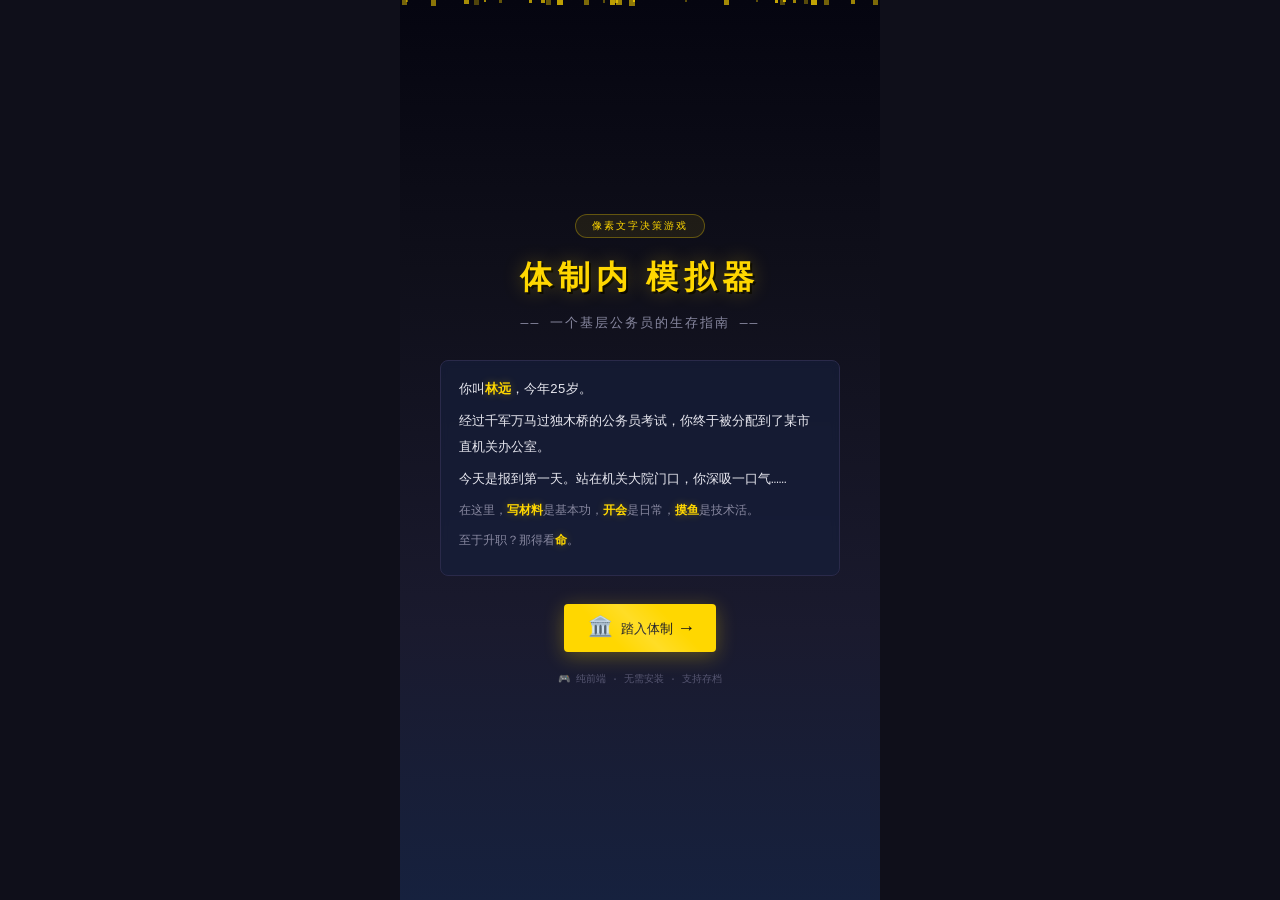
<file: index.html>
<!DOCTYPE html>
<html lang="zh-CN">
<head>
    <meta charset="UTF-8">
    <meta name="viewport" content="width=device-width, initial-scale=1.0, user-scalable=no">
    <title>体制内模拟器</title>
    <link rel="stylesheet" href="assets/css/pixel-fonts.css">
    <link rel="stylesheet" href="assets/css/main.css">
</head>
<body>
    <div id="game-container">
        <div id="intro-screen">
            <div class="intro-particles" id="intro-particles"></div>
            <div class="intro-content">
                <div class="intro-badge">像素文字决策游戏</div>
                <h1 class="intro-title pixel-text">
                    <span class="title-char" style="--i:0">体</span><span class="title-char" style="--i:1">制</span><span class="title-char" style="--i:2">内</span><span class="title-spacer"></span><span class="title-char" style="--i:3">模</span><span class="title-char" style="--i:4">拟</span><span class="title-char" style="--i:5">器</span>
                </h1>
                <p class="intro-subtitle">—— 一个基层公务员的生存指南 ——</p>
                <div class="intro-text">
                    <p>你叫<span class="highlight">林远</span>，今年25岁。</p>
                    <p>经过千军万马过独木桥的公务员考试，你终于被分配到了某市直机关办公室。</p>
                    <p>今天是报到第一天。站在机关大院门口，你深吸一口气……</p>
                    <p class="intro-hint">在这里，<span class="highlight">写材料</span>是基本功，<span class="highlight">开会</span>是日常，<span class="highlight">摸鱼</span>是技术活。</p>
                    <p class="intro-hint">至于升职？那得看<span class="highlight">命</span>。</p>
                </div>
                <button id="btn-start" class="pixel-btn intro-btn">
                    <span class="btn-icon">🏛️</span>
                    <span class="btn-text">踏入体制</span>
                    <span class="btn-arrow">→</span>
                </button>
                <div class="intro-footer">
                    <span>🎮 纯前端 · 无需安装 · 支持存档</span>
                </div>
            </div>
        </div>

        <div id="main-screen" style="display:none;">
            <div id="status-bar">
                <div class="status-row status-row-primary">
                    <div class="status-item status-day">
                        <span class="status-icon">📅</span>
                        <span id="stat-day">第1月</span>
                    </div>
                    <div class="status-item status-time">
                        <span class="status-icon">⏰</span>
                        <span id="stat-time">上午 9:00</span>
                    </div>
                    <div class="status-item status-title" id="stat-title">
                        <span class="status-icon">🏷️</span>
                        <span id="stat-title-text">新人</span>
                    </div>
                    <div class="status-item status-match" id="stat-match" style="display:none;">
                        <span class="status-icon">🎴</span>
                        <span id="stat-match-text">待配对</span>
                    </div>
                    <div class="status-item status-ngplus" id="stat-ngplus" style="display:none;">
                        <span class="status-icon">🔮</span>
                        <span id="stat-ngplus-text">周目</span>
                    </div>
                </div>
                <div class="status-row status-row-bars">
                    <div class="status-bar-item">
                        <span class="bar-label">⚡精力</span>
                        <div class="pixel-progress">
                            <div class="pixel-progress-bar bar-energy" id="bar-energy" style="width:100%"></div>
                        </div>
                        <span class="bar-value" id="val-energy">100</span>
                    </div>
                    <div class="status-bar-item">
                        <span class="bar-label">😰压力</span>
                        <div class="pixel-progress">
                            <div class="pixel-progress-bar bar-stress" id="bar-stress" style="width:0%"></div>
                        </div>
                        <span class="bar-value" id="val-stress">0</span>
                    </div>
                </div>
                <div class="status-row status-row-stats">
                    <div class="status-item">
                        <span class="status-icon">⭐</span>
                        <span id="stat-reputation">声望 50</span>
                    </div>
                    <div class="status-item">
                        <span class="status-icon">🤝</span>
                        <span id="stat-connections">人脉 20</span>
                    </div>
                    <div class="status-item">
                        <span class="status-icon">💰</span>
                        <span id="stat-money">3000元</span>
                    </div>
                    <div class="status-item">
                        <span class="status-icon">💼</span>
                        <span id="stat-position">科员</span>
                    </div>
                </div>
            </div>

            <div id="environment-hint" class="environment-hint"></div>

            <div id="message-area"></div>

            <div id="choice-area"></div>

            <button id="btn-slack" class="slack-btn" title="摸鱼">
                <span class="slack-icon">🐟</span>
                <span class="slack-label">摸鱼</span>
            </button>
        </div>

        <div id="modal-overlay" style="display:none;">
            <div id="modal-content"></div>
        </div>

        <div id="toast-container"></div>
    </div>

    <script src="assets/js/core/eventBus.js"></script>
    <script src="assets/js/core/gameState.js"></script>
    <script src="assets/js/core/timeSystem.js"></script>
    <script src="assets/js/core/saveSystem.js"></script>

    <script src="assets/js/systems/narratorSystem.js"></script>
    <script src="assets/js/systems/taskSystem.js"></script>
    <script src="assets/js/systems/characterSystem.js"></script>
    <script src="assets/js/systems/economySystem.js"></script>

    <script src="assets/js/systems/skillSystem.js"></script>

    <script src="assets/js/systems/eventSystem.js"></script>
    <script src="assets/js/systems/pixelSceneRenderer.js"></script>
    <script src="assets/js/systems/sceneCardRenderer.js"></script>
    <script src="assets/js/systems/charSpriteRenderer.js"></script>
    <script src="assets/js/systems/canvasSystem.js"></script>
    <script src="assets/js/systems/audioSystem.js"></script>

    <script src="assets/js/systems/characterCreationSystem.js"></script>
    <script src="assets/js/systems/needsSystem.js"></script>
    <script src="assets/js/systems/cardSystem.js"></script>

    <script src="assets/js/systems/achievementSystem.js"></script>
    <script src="assets/js/systems/miniGameSystem.js"></script>
    <script src="assets/js/systems/gameGoals.js"></script>
    <script src="assets/js/systems/endingSystem.js"></script>
    <script src="assets/js/systems/newGamePlusSystem.js"></script>

    <script src="assets/js/ui/mainUI.js"></script>
    <script src="assets/js/ui/dialogueUI.js"></script>
    <script src="assets/js/ui/skillTreeUI.js"></script>

    <script src="assets/js/game.js"></script>
</body>
</html>
</file>
<file: assets/css/pixel-fonts.css>
/* 像素字体 */
@font-face {
    font-family: 'PixelFont';
    src: local('Courier New');
    font-display: swap;
}

.pixel-text {
    font-family: 'PixelFont', 'Courier New', monospace;
    image-rendering: pixelated;
    -webkit-font-smoothing: none;
    -moz-osx-font-smoothing: unset;
}
</file>
<file: assets/css/main.css>
*, *::before, *::after {
    margin: 0;
    padding: 0;
    box-sizing: border-box;
}

:root {
    --bg-dark: #0f0f1a;
    --bg-panel: #1a1a2e;
    --bg-card: #16213e;
    --bg-card-hover: #1c2a4a;
    --text-primary: #e8e8f0;
    --text-secondary: #8888a0;
    --text-dim: #555570;
    --gold: #ffd700;
    --gold-dim: #b8960a;
    --red: #ff4757;
    --green: #2ed573;
    --blue: #3742fa;
    --cyan: #00d2d3;
    --orange: #ffa502;
    --purple: #a55eea;
    --border-color: #2a2a4a;
    --border-light: #3a3a5a;
    --shadow-color: rgba(0, 0, 0, 0.4);
    --pixel-size: 2px;
}

html, body {
    width: 100%;
    height: 100%;
    overflow: hidden;
    font-family: 'PixelFont', 'Courier New', monospace;
    background: var(--bg-dark);
    color: var(--text-primary);
    -webkit-font-smoothing: none;
    -moz-osx-font-smoothing: unset;
    image-rendering: pixelated;
}

#game-container {
    width: 100%;
    height: 100%;
    max-width: 480px;
    margin: 0 auto;
    position: relative;
    overflow: hidden;
    background: var(--bg-dark);
}

#intro-screen {
    width: 100%;
    height: 100%;
    display: flex;
    flex-direction: column;
    justify-content: center;
    align-items: center;
    padding: 32px 20px;
    overflow-y: auto;
    background: linear-gradient(180deg, #050510 0%, #0f0f1a 30%, #1a1a2e 70%, #16213e 100%);
    position: relative;
}

.intro-particles {
    position: absolute;
    top: 0;
    left: 0;
    width: 100%;
    height: 100%;
    pointer-events: none;
    overflow: hidden;
    z-index: 0;
}

.intro-particle {
    position: absolute;
    width: 4px;
    height: 4px;
    background: var(--gold);
    opacity: 0;
    animation: particleFloat 4s ease-in-out infinite;
}

@keyframes particleFloat {
    0% { opacity: 0; transform: translateY(100vh) scale(0); }
    20% { opacity: 0.8; }
    80% { opacity: 0.6; }
    100% { opacity: 0; transform: translateY(-20px) scale(1); }
}

.intro-content {
    width: 100%;
    max-width: 400px;
    text-align: center;
    position: relative;
    z-index: 1;
    animation: contentFadeIn 1s ease-out;
}

@keyframes contentFadeIn {
    from { opacity: 0; transform: translateY(20px); }
    to { opacity: 1; transform: translateY(0); }
}

.intro-badge {
    display: inline-block;
    padding: 4px 16px;
    font-size: 10px;
    color: var(--gold);
    background: rgba(255, 215, 0, 0.08);
    border: 1px solid rgba(255, 215, 0, 0.3);
    border-radius: 20px;
    margin-bottom: 20px;
    letter-spacing: 2px;
    animation: badgePulse 3s ease-in-out infinite;
}

@keyframes badgePulse {
    0%, 100% { border-color: rgba(255, 215, 0, 0.3); }
    50% { border-color: rgba(255, 215, 0, 0.6); }
}

.intro-title {
    font-size: 32px;
    color: var(--gold);
    margin-bottom: 12px;
    text-shadow: 0 0 20px rgba(255, 215, 0, 0.3), 2px 2px 0 #000;
    letter-spacing: 6px;
    line-height: 1.4;
}

.title-char {
    display: inline-block;
    animation: titleCharBounce 0.6s ease-out both;
    animation-delay: calc(var(--i) * 0.1s + 0.3s);
}

@keyframes titleCharBounce {
    0% { opacity: 0; transform: translateY(-30px) scale(0.5); }
    60% { transform: translateY(4px) scale(1.05); }
    100% { opacity: 1; transform: translateY(0) scale(1); }
}

.title-spacer {
    display: inline-block;
    width: 12px;
}

.intro-subtitle {
    font-size: 13px;
    color: var(--text-secondary);
    margin-bottom: 28px;
    letter-spacing: 2px;
    animation: subtitleFade 1s ease-out 0.8s both;
}

@keyframes subtitleFade {
    from { opacity: 0; }
    to { opacity: 1; }
}

.intro-text {
    text-align: left;
    font-size: 13px;
    line-height: 2;
    color: var(--text-primary);
    margin-bottom: 28px;
    padding: 16px 18px;
    background: rgba(22, 33, 62, 0.6);
    border: 1px solid var(--border-color);
    border-radius: 8px;
    backdrop-filter: blur(4px);
    animation: textSlideIn 0.8s ease-out 1s both;
}

@keyframes textSlideIn {
    from { opacity: 0; transform: translateX(-10px); }
    to { opacity: 1; transform: translateX(0); }
}

.intro-text p {
    margin-bottom: 6px;
}

.intro-text .highlight {
    color: var(--gold);
    font-weight: bold;
    text-shadow: 0 0 8px rgba(255, 215, 0, 0.3);
}

.intro-hint {
    color: var(--text-secondary) !important;
    font-size: 12px !important;
    margin-top: 4px !important;
}

.intro-btn {
    display: flex;
    align-items: center;
    justify-content: center;
    gap: 10px;
    padding: 14px 40px;
    font-size: 16px;
    margin: 0 auto 20px;
    background: linear-gradient(135deg, var(--gold), #ffaa00);
    color: #1a1a2e;
    border: none;
    border-radius: 8px;
    cursor: pointer;
    position: relative;
    overflow: hidden;
    animation: btnSlideIn 0.6s ease-out 1.4s both;
    transition: transform 0.15s, box-shadow 0.15s;
    box-shadow: 0 4px 20px rgba(255, 215, 0, 0.3);
}

.intro-btn:hover {
    transform: translateY(-2px) scale(1.03);
    box-shadow: 0 6px 30px rgba(255, 215, 0, 0.4);
}

.intro-btn:active {
    transform: translateY(0) scale(0.97);
}

.intro-btn::after {
    content: '';
    position: absolute;
    top: -50%;
    left: -50%;
    width: 200%;
    height: 200%;
    background: linear-gradient(45deg, transparent 40%, rgba(255,255,255,0.15) 50%, transparent 60%);
    animation: btnShine 3s ease-in-out infinite;
}

@keyframes btnShine {
    0%, 100% { transform: translateX(-100%) rotate(45deg); }
    50% { transform: translateX(100%) rotate(45deg); }
}

@keyframes btnSlideIn {
    from { opacity: 0; transform: translateY(20px); }
    to { opacity: 1; transform: translateY(0); }
}

.btn-icon {
    font-size: 20px;
}

.btn-arrow {
    font-size: 18px;
    transition: transform 0.2s;
}

.intro-btn:hover .btn-arrow {
    transform: translateX(4px);
}

.intro-footer {
    font-size: 10px;
    color: var(--text-dim);
    animation: subtitleFade 1s ease-out 1.8s both;
}

.pixel-btn {
    display: inline-block;
    padding: 10px 24px;
    font-family: 'PixelFont', 'Courier New', monospace;
    font-size: 13px;
    color: var(--bg-dark);
    background: var(--gold);
    border: none;
    border-radius: 4px;
    cursor: pointer;
    image-rendering: pixelated;
    transition: transform 0.1s, box-shadow 0.1s;
    white-space: normal;
    overflow-wrap: break-word;
    word-break: break-word;
    text-align: center;
    line-height: 1.4;
    min-height: 36px;
}

.pixel-btn:hover {
    transform: scale(1.05);
    box-shadow: 0 2px 12px rgba(255, 215, 0, 0.3);
}

.pixel-btn:active {
    transform: scale(0.95);
}

#status-bar {
    display: flex;
    flex-direction: column;
    gap: 0;
    background: var(--bg-panel);
    border-bottom: 2px solid var(--border-color);
    font-size: 11px;
}

.status-row {
    display: flex;
    align-items: center;
    gap: 4px;
    padding: 0 10px;
}

.status-row-primary {
    padding-top: 8px;
    padding-bottom: 6px;
    gap: 6px;
}

.status-row-bars {
    padding-bottom: 6px;
    gap: 8px;
}

.status-row-stats {
    padding-bottom: 8px;
    flex-wrap: wrap;
    gap: 4px;
}

.status-item {
    display: flex;
    align-items: center;
    gap: 3px;
    padding: 3px 8px;
    background: var(--bg-card);
    border: 1px solid var(--border-color);
    border-radius: 4px;
    white-space: nowrap;
    transition: border-color 0.2s;
}

.status-item:hover {
    border-color: var(--border-light);
}

.status-icon {
    font-size: 12px;
}

.status-day {
    background: rgba(255, 215, 0, 0.08);
    border-color: rgba(255, 215, 0, 0.2);
    color: var(--gold);
    font-weight: bold;
}

.status-time {
    background: rgba(0, 210, 211, 0.08);
    border-color: rgba(0, 210, 211, 0.2);
    color: var(--cyan);
}

.status-title {
    margin-left: auto;
    background: rgba(165, 94, 234, 0.08);
    border-color: rgba(165, 94, 234, 0.2);
    color: var(--purple);
    font-weight: bold;
}

.status-match {
    background: rgba(100, 200, 255, 0.15);
    border-color: rgba(100, 200, 255, 0.4);
    color: var(--blue);
    animation: matchPulse 0.3s ease-out;
}

@keyframes matchPulse {
    0% { transform: scale(1); }
    50% { transform: scale(1.15); }
    100% { transform: scale(1); }
}

.status-bar-item {
    display: flex;
    align-items: center;
    gap: 6px;
    flex: 1;
}

.bar-label {
    font-size: 10px;
    color: var(--text-secondary);
    min-width: 42px;
}

.pixel-progress {
    flex: 1;
    height: 8px;
    background: var(--bg-card);
    border: 1px solid var(--border-color);
    border-radius: 4px;
    overflow: hidden;
    image-rendering: pixelated;
}

.pixel-progress-bar {
    height: 100%;
    border-radius: 3px;
    transition: width 0.5s ease-out;
    position: relative;
}

.bar-energy {
    background: linear-gradient(90deg, #2ed573, #7bed9f);
    box-shadow: 0 0 6px rgba(46, 213, 115, 0.3);
}

.bar-stress {
    background: linear-gradient(90deg, #ff4757, #ff6b81);
    box-shadow: 0 0 6px rgba(255, 71, 87, 0.3);
}

.bar-value {
    font-size: 10px;
    color: var(--text-secondary);
    min-width: 24px;
    text-align: right;
}

.environment-hint {
    padding: 6px 14px;
    font-size: 11px;
    color: var(--text-secondary);
    font-style: italic;
    background: rgba(0, 0, 0, 0.2);
    border-bottom: 1px solid var(--border-color);
    animation: envHintFade 0.5s ease-out;
}

@keyframes envHintFade {
    from { opacity: 0; }
    to { opacity: 1; }
}

#message-area {
    flex: 1;
    overflow-y: auto;
    padding: 12px;
    display: flex;
    flex-direction: column-reverse;
    gap: 8px;
}

.message {
    padding: 10px 14px;
    border-radius: 6px;
    font-size: 13px;
    line-height: 1.7;
    animation: messageIn 0.5s ease-out;
    border: 1px solid var(--border-color);
    position: relative;
}

@keyframes messageIn {
    from { opacity: 0; transform: translateY(8px); }
    to { opacity: 1; transform: translateY(0); }
}

.message.system {
    background: rgba(55, 66, 250, 0.08);
    border-left: 3px solid var(--blue);
}

.message.narration {
    background: rgba(136, 136, 160, 0.06);
    border-left: 3px solid var(--text-secondary);
    font-style: italic;
    color: var(--text-secondary);
}

.message.event {
    background: rgba(255, 165, 2, 0.08);
    border-left: 3px solid var(--orange);
}

.message.success {
    background: rgba(46, 213, 115, 0.08);
    border-left: 3px solid var(--green);
}

.message.success::before {
    content: '✓ ';
    color: var(--green);
    font-weight: bold;
}

.message.warning {
    background: rgba(255, 71, 87, 0.08);
    border-left: 3px solid var(--red);
}

.message.warning::before {
    content: '⚠ ';
    color: var(--red);
}

#choice-area {
    padding: 0;
    display: flex;
    flex-direction: column;
    border-top: 2px solid var(--border-color);
    background: var(--bg-panel);
    max-height: 50vh;
    overflow-y: auto;
    position: relative;
}

#choice-area::before {
    content: '';
    position: absolute;
    top: 0;
    left: 0;
    right: 0;
    height: 1px;
    background: linear-gradient(90deg, transparent, var(--gold) 20%, var(--gold) 80%, transparent);
    opacity: 0.25;
}

.match-card-grid {
    display: grid;
    grid-template-columns: repeat(3, 1fr);
    gap: 8px;
    padding: 12px 0;
    max-width: 360px;
    margin: 0 auto;
}

.match-card {
    position: relative;
    display: flex;
    flex-direction: column;
    align-items: center;
    justify-content: center;
    gap: 6px;
    padding: 14px 8px;
    border-radius: 10px;
    border: 2px solid rgba(255,255,255,0.15);
    background: rgba(255,255,255,0.05);
    cursor: pointer;
    transition: all 0.25s ease;
    min-height: 80px;
    user-select: none;
}

.match-card:hover {
    transform: translateY(-2px);
    border-color: rgba(255,255,255,0.3);
    box-shadow: 0 4px 12px rgba(0,0,0,0.3);
}

.match-card .card-icon {
    font-size: 24px;
    line-height: 1;
}

.match-card .card-name {
    font-size: 11px;
    color: rgba(255,255,255,0.8);
    text-align: center;
    line-height: 1.2;
}

.match-card .card-cost {
    font-size: 9px;
    color: rgba(255,255,255,0.4);
}

.match-card.type-work {
    border-color: rgba(100, 200, 255, 0.4);
    background: rgba(100, 200, 255, 0.08);
}
.match-card.type-work:hover {
    border-color: rgba(100, 200, 255, 0.7);
    box-shadow: 0 4px 16px rgba(100, 200, 255, 0.2);
}

.match-card.type-social {
    border-color: rgba(100, 255, 150, 0.4);
    background: rgba(100, 255, 150, 0.08);
}
.match-card.type-social:hover {
    border-color: rgba(100, 255, 150, 0.7);
    box-shadow: 0 4px 16px rgba(100, 255, 150, 0.2);
}

.match-card.type-rest {
    border-color: rgba(255, 200, 100, 0.4);
    background: rgba(255, 200, 100, 0.08);
}
.match-card.type-rest:hover {
    border-color: rgba(255, 200, 100, 0.7);
    box-shadow: 0 4px 16px rgba(255, 200, 100, 0.2);
}

.match-card.type-study {
    border-color: rgba(200, 150, 255, 0.4);
    background: rgba(200, 150, 255, 0.08);
}
.match-card.type-study:hover {
    border-color: rgba(200, 150, 255, 0.7);
    box-shadow: 0 4px 16px rgba(200, 150, 255, 0.2);
}

.match-card.selected {
    transform: translateY(-4px) scale(1.05);
    border-width: 2px;
}

.match-card.selected.type-work {
    border-color: #64c8ff;
    background: rgba(100, 200, 255, 0.2);
    box-shadow: 0 6px 20px rgba(100, 200, 255, 0.35);
}

.match-card.selected.type-social {
    border-color: #64ff96;
    background: rgba(100, 255, 150, 0.2);
    box-shadow: 0 6px 20px rgba(100, 255, 150, 0.35);
}

.match-card.selected.type-rest {
    border-color: #ffcc66;
    background: rgba(255, 200, 100, 0.2);
    box-shadow: 0 6px 20px rgba(255, 200, 100, 0.35);
}

.match-card.selected.type-study {
    border-color: #c896ff;
    background: rgba(200, 150, 255, 0.2);
    box-shadow: 0 6px 20px rgba(200, 150, 255, 0.35);
}

.match-card.matched {
    animation: matchSuccess 0.5s ease-out;
}

@keyframes matchSuccess {
    0% { transform: scale(1); }
    30% { transform: scale(1.15); }
    60% { transform: scale(0.95); }
    100% { transform: scale(1); }
}

.match-card .card-badge {
    position: absolute;
    top: -8px;
    right: -8px;
    width: 20px;
    height: 20px;
    border-radius: 50%;
    background: var(--accent);
    color: #fff;
    font-size: 10px;
    display: flex;
    align-items: center;
    justify-content: center;
    font-weight: bold;
    opacity: 0;
    transition: opacity 0.2s;
}

.match-card.selected .card-badge {
    opacity: 1;
}

.match-card .card-phase {
    position: absolute;
    bottom: -8px;
    left: 50%;
    transform: translateX(-50%);
    font-size: 8px;
    padding: 1px 6px;
    border-radius: 4px;
    background: rgba(0,0,0,0.6);
    color: rgba(255,255,255,0.6);
    opacity: 0;
    transition: opacity 0.3s;
    white-space: nowrap;
}

.match-card.phase-assigned .card-phase {
    opacity: 1;
}

.match-status-bar {
    display: flex;
    align-items: center;
    justify-content: center;
    gap: 8px;
    padding: 6px 12px;
    margin: 4px 0;
    border-radius: 8px;
    background: rgba(255,255,255,0.05);
    font-size: 12px;
    color: rgba(255,255,255,0.6);
}

.match-status-bar .match-progress {
    display: flex;
    gap: 4px;
}

.match-status-bar .match-dot {
    width: 10px;
    height: 10px;
    border-radius: 50%;
    border: 1px solid rgba(255,255,255,0.2);
    transition: all 0.3s;
}

.match-status-bar .match-dot.filled {
    border-color: var(--accent);
    box-shadow: 0 0 6px var(--accent);
}

.match-status-bar .match-dot.filled.type-work { background: #64c8ff; border-color: #64c8ff; }
.match-status-bar .match-dot.filled.type-social { background: #64ff96; border-color: #64ff96; }
.match-status-bar .match-dot.filled.type-rest { background: #ffcc66; border-color: #ffcc66; }
.match-status-bar .match-dot.filled.type-study { background: #c896ff; border-color: #c896ff; }

.match-step {
    display: inline-flex;
    align-items: center;
    gap: 4px;
    padding: 2px 8px;
    border-radius: 4px;
    background: rgba(255,255,255,0.05);
    font-size: 11px;
    color: rgba(255,255,255,0.4);
}

.match-step.filled {
    background: rgba(100, 200, 255, 0.15);
    color: var(--accent);
}

.match-refresh-btn {
    display: flex;
    align-items: center;
    justify-content: center;
    gap: 6px;
    padding: 6px 16px;
    margin: 4px auto 8px;
    border-radius: 8px;
    border: 1px solid rgba(255,255,255,0.15);
    background: rgba(255,255,255,0.05);
    color: rgba(255,255,255,0.6);
    font-size: 12px;
    cursor: pointer;
    transition: all 0.2s;
}

.match-refresh-btn:hover {
    border-color: var(--accent);
    color: var(--accent);
    background: rgba(100, 200, 255, 0.1);
}

.match-refresh-btn:disabled {
    opacity: 0.3;
    cursor: not-allowed;
}

/* ====== 卡牌手牌样式 ====== */
.card-hand {
    display: flex;
    flex-wrap: wrap;
    gap: 8px;
    padding: 12px 4px;
    justify-content: center;
}

.card-item {
    position: relative;
    display: flex;
    flex-direction: column;
    align-items: center;
    gap: 4px;
    padding: 10px 6px;
    border-radius: 8px;
    border: 2px solid rgba(255,255,255,0.12);
    background: rgba(255,255,255,0.04);
    cursor: pointer;
    min-width: 80px;
    max-width: 90px;
    transition: all 0.2s ease;
    user-select: none;
}

.card-item:hover {
    transform: translateY(-4px);
    box-shadow: 0 8px 20px rgba(0,0,0,0.4);
}

.card-item.type-work { border-color: rgba(100,200,255,0.5); background: rgba(100,200,255,0.06); }
.card-item.type-work:hover { border-color: #64c8ff; box-shadow: 0 8px 20px rgba(100,200,255,0.2); }
.card-item.type-social { border-color: rgba(100,255,150,0.5); background: rgba(100,255,150,0.06); }
.card-item.type-social:hover { border-color: #64ff96; box-shadow: 0 8px 20px rgba(100,255,150,0.2); }
.card-item.type-rest { border-color: rgba(255,200,100,0.5); background: rgba(255,200,100,0.06); }
.card-item.type-rest:hover { border-color: #ffcc66; box-shadow: 0 8px 20px rgba(255,200,100,0.2); }
.card-item.type-study { border-color: rgba(200,150,255,0.5); background: rgba(200,150,255,0.06); }
.card-item.type-study:hover { border-color: #c896ff; box-shadow: 0 8px 20px rgba(200,150,255,0.2); }
.card-item.type-special { border-color: rgba(255,100,100,0.5); background: rgba(255,100,100,0.06); }
.card-item.type-special:hover { border-color: #ff6464; box-shadow: 0 8px 20px rgba(255,100,100,0.2); }
.card-item.is-event { border-style: dashed; }
.card-item.is-curse { border-style: dotted; opacity: 0.85; }

.card-item .card-type-badge {
    position: absolute;
    top: -6px;
    right: -6px;
    font-size: 10px;
    background: rgba(0,0,0,0.6);
    border-radius: 30%;
    padding: 1px 4px;
    line-height: 1.2;
}

.card-item .card-icon {
    font-size: 22px;
    line-height: 1;
    margin-top: 2px;
}

.card-item .card-name {
    font-size: 10px;
    color: rgba(255,255,255,0.85);
    text-align: center;
    line-height: 1.15;
}

.card-item .card-cost {
    font-size: 9px;
    color: rgba(255,255,255,0.5);
}

.card-item .card-stress {
    font-size: 9px;
    color: rgba(255,150,100,0.6);
}

.card-item .card-effect {
    font-size: 8px;
    color: rgba(255,200,100,0.6);
    text-align: center;
}

.card-item.card-playing {
    animation: cardPlayOut 0.3s ease-out;
}

@keyframes cardPlayOut {
    0% { transform: scale(1); opacity: 1; }
    50% { transform: scale(1.1); opacity: 0.6; }
    100% { transform: scale(0.8); opacity: 0.3; }
}

/* 已出牌区 */
.played-slots {
    display: flex;
    gap: 6px;
    padding: 8px 4px;
    justify-content: center;
}

.played-slot {
    display: flex;
    flex-direction: column;
    align-items: center;
    gap: 3px;
    padding: 8px 6px;
    border-radius: 6px;
    min-width: 70px;
    border: 1px solid rgba(255,255,255,0.08);
    transition: all 0.3s ease;
}

.played-slot.empty {
    background: rgba(255,255,255,0.02);
    border-style: dashed;
}

.played-slot.filled {
    background: rgba(100,200,255,0.08);
    border-color: rgba(100,200,255,0.3);
}

.played-slot .slot-phase {
    font-size: 9px;
    color: rgba(255,255,255,0.4);
}

.played-slot .slot-icon {
    font-size: 16px;
}

.played-slot .slot-name {
    font-size: 9px;
    color: rgba(255,255,255,0.6);
}

.played-slot .slot-empty-text {
    font-size: 9px;
    color: rgba(255,255,255,0.15);
}

/* 三消提示 */
.match-hint {
    text-align: center;
    padding: 8px 12px;
    margin: 4px 8px;
    border-radius: 8px;
    background: rgba(100,200,255,0.1);
    border: 1px solid rgba(100,200,255,0.25);
    color: var(--accent);
    font-size: 12px;
    animation: hintPulse 1.5s ease-in-out infinite;
}

@keyframes hintPulse {
    0%, 100% { opacity: 0.8; }
    50% { opacity: 1; }
}

/* 选择面板整体容器 */
.choice-panel {
    display: flex;
    flex-direction: column;
}

/* 面板头部（折叠按钮升级版） */
.choice-header {
    display: flex;
    align-items: center;
    gap: 8px;
    padding: 12px 14px;
    font-family: 'PixelFont', 'Courier New', monospace;
    font-size: 11px;
    color: var(--text-secondary);
    cursor: pointer;
    user-select: none;
    transition: background 0.2s;
    flex-shrink: 0;
}

.choice-header:hover {
    background: rgba(255,255,255,0.03);
}

.choice-header-icon {
    font-size: 14px;
    flex-shrink: 0;
}

.choice-header-label {
    color: var(--text-primary);
    font-size: 12px;
    flex: 1;
}

.choice-header-badge {
    display: inline-flex;
    align-items: center;
    justify-content: center;
    min-width: 20px;
    height: 20px;
    padding: 0 6px;
    font-size: 10px;
    background: rgba(255, 215, 0, 0.12);
    border: 1px solid rgba(255, 215, 0, 0.25);
    color: var(--gold);
    border-radius: 3px;
}

.choice-header-arrow {
    font-size: 10px;
    color: var(--text-dim);
    transition: transform 0.3s ease;
    flex-shrink: 0;
}

.choice-header-arrow.expanded {
    transform: rotate(180deg);
}

/* 选项容器 */
.all-options {
    display: flex;
    flex-direction: column;
    gap: 6px;
    padding: 0 12px 12px;
    margin-top: 0;
    max-height: 0;
    opacity: 0;
    overflow: hidden;
    transition: all 0.35s cubic-bezier(0.4, 0, 0.2, 1);
}

/* 选择按钮 */
.choice-btn {
    width: 100%;
    padding: 10px 14px 10px 34px;
    font-family: 'PixelFont', 'Courier New', monospace;
    font-size: 12px;
    color: var(--text-primary);
    background: var(--bg-card);
    border: 1px solid var(--border-color);
    border-radius: 6px;
    cursor: pointer;
    text-align: left;
    transition: all 0.2s cubic-bezier(0.4, 0, 0.2, 1);
    position: relative;
    white-space: pre-line;
    overflow-wrap: break-word;
    word-wrap: break-word;
    word-break: break-word;
    line-height: 1.5;
    box-shadow: 0 1px 3px rgba(0,0,0,0.2);
    min-height: 40px;
    box-sizing: border-box;
}

.choice-btn::before {
    content: '';
    position: absolute;
    left: 0;
    top: 4px;
    bottom: 4px;
    width: 3px;
    background: var(--blue);
    opacity: 0;
    border-radius: 0 2px 2px 0;
    transition: opacity 0.2s;
}

.choice-btn::after {
    content: '';
    position: absolute;
    left: 11px;
    top: 50%;
    transform: translateY(-50%);
    width: 12px;
    height: 12px;
    border: 2px solid var(--border-color);
    border-radius: 3px;
    transition: all 0.2s;
}

.choice-btn:hover {
    background: rgba(40, 40, 55, 0.6);
    border-color: var(--border-light);
    transform: translateX(2px);
}

.choice-btn:hover::before {
    opacity: 0.6;
}

.choice-btn:hover::after {
    border-color: var(--text-secondary);
}

.choice-btn:active {
    transform: translateX(0) scale(0.99);
}

/* 重要选项 */
.choice-btn.choice-important {
    border-color: rgba(165, 94, 234, 0.35);
    background: rgba(165, 94, 234, 0.06);
}

.choice-btn.choice-important::before {
    background: var(--purple);
    opacity: 0.7;
}

.choice-btn.choice-important::after {
    border-color: var(--purple);
}

.choice-btn.choice-important:hover {
    border-color: rgba(165, 94, 234, 0.6);
    background: rgba(165, 94, 234, 0.1);
}

/* 危险选项 */
.choice-btn.choice-danger {
    border-color: rgba(255, 71, 87, 0.35);
    background: rgba(255, 71, 87, 0.06);
}

.choice-btn.choice-danger::before {
    background: var(--red);
    opacity: 0.7;
}

.choice-btn.choice-danger::after {
    border-color: var(--red);
}

.choice-btn.choice-danger:hover {
    border-color: rgba(255, 71, 87, 0.6);
    background: rgba(255, 71, 87, 0.1);
}

/* 禁用选项 */
.choice-btn.choice-disabled {
    opacity: 0.4;
    cursor: not-allowed;
}

.choice-btn.choice-disabled:hover {
    transform: none;
    border-color: var(--border-color);
}

/* 空状态 */
.choice-empty {
    padding: 20px;
    text-align: center;
    color: var(--text-dim);
    font-size: 11px;
}

#btn-slack {
    position: fixed;
    bottom: 20px;
    right: 20px;
    display: flex;
    flex-direction: column;
    align-items: center;
    justify-content: center;
    gap: 2px;
    width: 56px;
    height: 56px;
    border-radius: 50%;
    background: linear-gradient(135deg, var(--bg-card), var(--bg-panel));
    border: 2px solid var(--border-color);
    cursor: pointer;
    z-index: 100;
    transition: all 0.25s;
    box-shadow: 0 4px 16px rgba(0, 0, 0, 0.4);
}

#btn-slack:hover {
    border-color: var(--cyan);
    transform: scale(1.1) rotate(5deg);
    box-shadow: 0 6px 24px rgba(0, 210, 211, 0.2);
}

#btn-slack:active {
    transform: scale(0.9) rotate(-5deg);
}

.slack-icon {
    font-size: 22px;
    animation: slackBob 2s ease-in-out infinite;
}

@keyframes slackBob {
    0%, 100% { transform: translateY(0); }
    50% { transform: translateY(-3px); }
}

.slack-label {
    font-size: 8px;
    color: var(--text-secondary);
    font-family: 'PixelFont', monospace;
}

#modal-overlay {
    position: fixed;
    top: 0;
    left: 0;
    width: 100%;
    height: 100%;
    background: rgba(0, 0, 0, 0.75);
    z-index: 200;
    display: flex;
    align-items: center;
    justify-content: center;
    backdrop-filter: blur(4px);
    opacity: 0;
    transition: opacity 0.3s ease-out;
}

#modal-overlay.modal-visible {
    opacity: 1;
}

#modal-overlay.modal-hiding {
    opacity: 0;
}

@keyframes modalOverlayIn {
    from { opacity: 0; }
    to { opacity: 1; }
}

#modal-content {
    background: var(--bg-panel);
    border: 2px solid var(--border-light);
    padding: 20px;
    max-width: 90%;
    max-height: 80%;
    overflow-y: auto;
    border-radius: 8px;
    box-shadow: 0 8px 40px rgba(0, 0, 0, 0.5);
    transform: scale(0.9) translateY(20px);
    transition: transform 0.3s cubic-bezier(0.34, 1.56, 0.64, 1), opacity 0.3s ease-out;
    opacity: 0;
}

#modal-overlay.modal-visible #modal-content {
    transform: scale(1) translateY(0);
    opacity: 1;
}

#modal-overlay.modal-hiding #modal-content {
    transform: scale(0.9) translateY(20px);
    opacity: 0;
}

@keyframes modalContentIn {
    from { opacity: 0; transform: scale(0.9) translateY(20px); }
    to { opacity: 1; transform: scale(1) translateY(0); }
}

#main-screen {
    width: 100%;
    height: 100%;
    display: flex;
    flex-direction: column;
    /* Safe area support for notched devices */
    padding-top: env(safe-area-inset-top, 0);
    padding-bottom: env(safe-area-inset-bottom, 0);
}

#toast-container {
    position: fixed;
    top: 16px;
    left: 50%;
    transform: translateX(-50%);
    z-index: 300;
    display: flex;
    flex-direction: column;
    gap: 8px;
    pointer-events: none;
}

.toast {
    padding: 10px 20px;
    border-radius: 6px;
    font-size: 12px;
    font-family: 'PixelFont', monospace;
    color: var(--text-primary);
    background: var(--bg-panel);
    border: 1px solid var(--border-color);
    box-shadow: 0 4px 16px rgba(0, 0, 0, 0.4);
    animation: toastIn 0.3s cubic-bezier(0.34, 1.56, 0.64, 1), toastOut 0.3s ease-in 2.5s forwards;
    white-space: nowrap;
}

.toast.success {
    border-color: var(--green);
    background: rgba(46, 213, 115, 0.1);
}

.toast.warning {
    border-color: var(--orange);
    background: rgba(255, 165, 2, 0.1);
}

.toast.error {
    border-color: var(--red);
    background: rgba(255, 71, 87, 0.1);
}

.toast.milestone {
    border-color: var(--orange);
    background: linear-gradient(135deg, rgba(243, 156, 18, 0.15), rgba(231, 76, 60, 0.1));
    box-shadow: 0 4px 16px rgba(243, 156, 18, 0.3);
    color: var(--gold);
}

.toast.achievement {
    border-color: var(--purple);
    background: linear-gradient(135deg, rgba(155, 89, 182, 0.15), rgba(142, 68, 173, 0.1));
    box-shadow: 0 4px 16px rgba(155, 89, 182, 0.3);
    color: var(--purple);
}

@keyframes toastIn {
    from { opacity: 0; transform: translateY(-20px) scale(0.9); }
    to { opacity: 1; transform: translateY(0) scale(1); }
}

@keyframes toastOut {
    from { opacity: 1; transform: translateY(0); }
    to { opacity: 0; transform: translateY(-10px); }
}

@media (max-width: 480px) {
    #game-container {
        max-width: 100%;
    }

    .intro-title {
        font-size: 26px;
        letter-spacing: 4px;
    }

    .intro-text {
        font-size: 12px;
        padding: 12px 14px;
    }

    #status-bar {
        font-size: 10px;
    }

    .status-row-primary {
        padding: 6px 6px 4px;
        flex-wrap: wrap;
        gap: 4px;
    }

    .status-row-bars {
        padding: 0 8px 6px;
        gap: 6px;
    }

    .status-row-stats {
        padding: 0 8px 6px;
        gap: 3px;
    }

    .status-item {
        padding: 2px 5px;
        font-size: 9px;
        gap: 2px;
    }

    .status-item.status-title {
        margin-left: 0;
    }

    .status-bar-item {
        gap: 4px;
    }

    .bar-label {
        font-size: 9px;
        min-width: 36px;
    }

    .pixel-progress {
        height: 6px;
    }

    .bar-value {
        font-size: 9px;
        min-width: 20px;
    }

    .message {
        font-size: 12px;
        padding: 8px 12px;
    }

    .choice-toggle {
        padding: 8px 10px;
        font-size: 11px;
    }

    .toggle-icon {
        font-size: 14px;
    }

    .choice-btn {
        font-size: 11px;
        padding: 12px 16px 12px 40px;
    }

    .choice-btn::after {
        left: 12px;
        width: 14px;
        height: 14px;
    }

    .all-options {
        gap: 6px;
    }

    #choice-area {
        max-height: 45vh;
        gap: 6px;
        padding: 10px 8px;
    }

    #btn-slack {
        width: 48px;
        height: 48px;
        bottom: 14px;
        right: 14px;
    }

    .slack-icon {
        font-size: 18px;
    }

    #message-area {
        padding: 8px;
        gap: 6px;
    }

    #toast-container {
        top: 8px;
        left: 50%;
        transform: translateX(-50%);
        max-width: 90vw;
    }

    .toast {
        font-size: 11px;
        padding: 8px 16px;
        white-space: normal;
        word-break: break-all;
    }

    #modal-content {
        padding: 16px;
        max-width: 92%;
        max-height: 75%;
    }

    .environment-hint {
        padding: 4px 10px;
        font-size: 10px;
    }
}

@media (max-width: 360px) {
    .intro-title {
        font-size: 22px;
        letter-spacing: 2px;
    }

    .intro-subtitle {
        font-size: 11px;
    }

    .intro-text {
        font-size: 11px;
        padding: 10px 12px;
    }

    .status-item {
        padding: 2px 4px;
        font-size: 8px;
    }

    .status-icon {
        font-size: 10px;
    }

    .status-row-primary {
        gap: 3px;
        padding: 4px 4px 3px;
    }

    .status-row-stats {
        gap: 2px;
    }

    .bar-label {
        font-size: 8px;
        min-width: 30px;
    }

    .bar-value {
        font-size: 8px;
        min-width: 16px;
    }

    .message {
        font-size: 11px;
        padding: 6px 10px;
    }

    .choice-btn {
        font-size: 10px;
        padding: 10px 12px 10px 36px;
    }

    .choice-btn::after {
        left: 10px;
        width: 12px;
        height: 12px;
    }

    #choice-area {
        max-height: 40vh;
        padding: 8px 6px;
    }

    #btn-slack {
        width: 42px;
        height: 42px;
        bottom: 10px;
        right: 10px;
    }

    .slack-icon {
        font-size: 16px;
    }

    .slack-label {
        font-size: 7px;
    }

    #modal-content {
        padding: 12px;
        max-width: 95%;
    }
}

.skill-tree-container {
    font-size: 12px;
    line-height: 1.6;
}

.skill-points-display {
    background: linear-gradient(135deg, var(--bg-card), var(--bg-panel));
    padding: 10px 14px;
    border-radius: 6px;
    margin-bottom: 12px;
    display: flex;
    align-items: center;
    gap: 8px;
    border: 1px solid var(--border-color);
}

.skill-points-icon {
    font-size: 16px;
}

.skill-points-display strong {
    color: var(--gold);
    font-size: 14px;
}

.skill-tree-tabs {
    display: flex;
    flex-wrap: wrap;
    gap: 6px;
    margin-bottom: 12px;
}

.skill-tab {
    flex: 1;
    min-width: calc(50% - 3px);
    padding: 8px 10px;
    font-family: inherit;
    font-size: 11px;
    background: var(--bg-card);
    border: 1px solid var(--border-color);
    color: var(--text-secondary);
    cursor: pointer;
    border-radius: 4px;
    transition: all 0.2s;
}

.skill-tab:hover {
    border-color: var(--gold);
    color: var(--text-primary);
}

.skill-tab.active {
    background: var(--bg-panel);
    border-color: var(--gold);
    color: var(--gold);
}

.skill-tree-content {
    min-height: 200px;
}

.skill-tree-visual {
    padding: 12px;
    background: rgba(0, 0, 0, 0.2);
    border-radius: 6px;
}

.tree-title {
    text-align: center;
    margin-bottom: 16px;
    font-size: 14px;
    letter-spacing: 2px;
}

.skill-tier {
    margin-bottom: 16px;
}

.tier-label {
    font-size: 10px;
    color: var(--text-secondary);
    margin-bottom: 8px;
    padding-left: 4px;
}

.tier-skills {
    display: flex;
    flex-wrap: wrap;
    gap: 8px;
}

.skill-node {
    display: flex;
    align-items: center;
    gap: 8px;
    padding: 8px 10px;
    background: var(--bg-card);
    border: 2px solid var(--border-color);
    border-radius: 6px;
    cursor: pointer;
    transition: all 0.2s;
    flex: 1;
    min-width: 140px;
}

.skill-node:hover {
    transform: translateY(-2px);
    box-shadow: 0 4px 12px rgba(0, 0, 0, 0.3);
}

.skill-node.locked {
    opacity: 0.5;
    border-style: dashed;
}

.skill-node.available {
    border-color: var(--orange);
    animation: pulse-border 2s infinite;
}

@keyframes pulse-border {
    0%, 100% { 
        box-shadow: 0 0 0 0 rgba(243, 156, 18, 0.4); 
    }
    50% { 
        box-shadow: 0 0 0 5px rgba(243, 156, 18, 0.1); 
    }
}

.skill-node.can-unlock {
    border-color: var(--green);
}

.skill-node.unlocked {
    border-color: var(--gold);
    background: linear-gradient(135deg, var(--bg-card), rgba(255, 215, 0, 0.1));
}

@keyframes pulse-border {
    0%, 100% { box-shadow: 0 0 0 0 rgba(255, 165, 2, 0.4); }
    50% { box-shadow: 0 0 0 4px rgba(255, 165, 2, 0.1); }
}

.skill-icon {
    font-size: 20px;
    width: 28px;
    text-align: center;
}

.skill-info {
    flex: 1;
    min-width: 0;
}

.skill-name {
    font-size: 12px;
    font-weight: bold;
    color: var(--text-primary);
    white-space: nowrap;
    overflow: hidden;
    text-overflow: ellipsis;
}

.skill-effect {
    font-size: 10px;
    color: var(--text-secondary);
    white-space: nowrap;
    overflow: hidden;
    text-overflow: ellipsis;
}

.skill-cost {
    font-size: 10px;
    color: var(--gold);
    padding: 2px 6px;
    background: rgba(255, 215, 0, 0.1);
    border-radius: 3px;
}

.skill-node.unlocked .skill-cost {
    background: rgba(46, 213, 115, 0.2);
    color: var(--green);
}

.combo-effects {
    margin-top: 12px;
    padding: 10px;
    background: rgba(255, 215, 0, 0.05);
    border: 1px solid rgba(255, 215, 0, 0.2);
    border-radius: 6px;
}

.combo-effects h4 {
    font-size: 12px;
    color: var(--gold);
    margin-bottom: 8px;
}

.combo-item {
    padding: 10px;
    border: 1px solid rgba(255, 255, 255, 0.1);
    border-radius: 6px;
    margin-bottom: 8px;
    background: rgba(0, 0, 0, 0.2);
    transition: all 0.3s;
}

.combo-item:last-child {
    margin-bottom: 0;
}

.combo-item.active {
    border-color: var(--gold);
    background: rgba(255, 215, 0, 0.1);
    box-shadow: 0 0 10px rgba(255, 215, 0, 0.2);
}

.combo-header {
    display: flex;
    align-items: center;
    gap: 10px;
}

.combo-icon {
    font-size: 24px;
}

.combo-info {
    flex: 1;
}

.combo-name {
    color: var(--gold);
    font-weight: bold;
    font-size: 13px;
    display: block;
}

.combo-desc {
    color: var(--text-secondary);
    font-size: 11px;
    display: block;
}

.combo-status {
    font-size: 11px;
    font-weight: bold;
}

.combo-item.active .combo-status {
    color: var(--green);
}

.combo-requirements {
    margin-top: 8px;
    padding-top: 8px;
    border-top: 1px dashed rgba(255, 255, 255, 0.1);
    font-size: 10px;
    color: var(--text-secondary);
}

.skill-available {
    color: var(--green);
}

.skill-locked {
    color: var(--red);
}

.unlocked-skills-list {
    margin-top: 12px;
}

.unlocked-skills-list h4 {
    font-size: 12px;
    color: var(--text-secondary);
    margin-bottom: 8px;
}

.unlocked-skills {
    display: flex;
    flex-wrap: wrap;
    gap: 6px;
}

.skill-badge {
    padding: 4px 8px;
    font-size: 10px;
    background: var(--bg-card);
    border: 1px solid;
    border-radius: 12px;
}

.skill-badge.unlocked {
    background: rgba(255, 215, 0, 0.1);
}

.skill-detail {
    padding: 8px;
}

.skill-detail-header {
    display: flex;
    align-items: center;
    gap: 12px;
    margin-bottom: 12px;
}

.skill-detail-icon {
    font-size: 32px;
}

.skill-detail-header h3 {
    font-size: 16px;
    margin-bottom: 4px;
}

.skill-detail-level {
    font-size: 11px;
    color: var(--text-secondary);
    background: var(--bg-card);
    padding: 2px 8px;
    border-radius: 3px;
}

.skill-detail-desc {
    color: var(--text-primary);
    margin-bottom: 12px;
    line-height: 1.6;
}

.skill-detail-effect,
.skill-detail-prereq {
    font-size: 12px;
    margin-bottom: 8px;
    padding: 8px;
    background: var(--bg-card);
    border-radius: 4px;
}

.skill-detail-effect {
    border-left: 3px solid var(--green);
}

.skill-detail-prereq {
    border-left: 3px solid var(--orange);
}

.achievement-container {
    max-height: 60vh;
    overflow-y: auto;
}

.achievement-stats {
    display: flex;
    justify-content: space-around;
    padding: 12px;
    background: var(--bg-card);
    border-radius: 6px;
    margin-bottom: 16px;
}

.stat-item {
    text-align: center;
}

.stat-value {
    display: block;
    font-size: 20px;
    color: var(--gold);
    font-weight: bold;
}

.stat-label {
    font-size: 10px;
    color: var(--text-secondary);
}

.achievement-category {
    margin-bottom: 16px;
}

.achievement-category h4 {
    font-size: 12px;
    color: var(--text-secondary);
    margin-bottom: 8px;
    padding-bottom: 4px;
    border-bottom: 1px solid var(--border-color);
}

.achievement-list {
    display: flex;
    flex-direction: column;
    gap: 6px;
}

.achievement-item {
    display: flex;
    align-items: center;
    gap: 10px;
    padding: 8px 10px;
    background: var(--bg-card);
    border: 1px solid var(--border-color);
    border-radius: 4px;
    opacity: 0.6;
    transition: all 0.2s;
}

.achievement-item.unlocked {
    opacity: 1;
    border-color: var(--rarity-color, var(--gold));
    box-shadow: 0 0 8px rgba(255, 215, 0, 0.2);
}

.achievement-item-icon {
    font-size: 20px;
    width: 28px;
    text-align: center;
}

.achievement-item-info {
    flex: 1;
}

.achievement-item-name {
    font-size: 12px;
    font-weight: bold;
    color: var(--text-primary);
}

.achievement-item-desc {
    font-size: 10px;
    color: var(--text-secondary);
}

.achievement-notification {
    display: flex;
    align-items: center;
    gap: 12px;
    padding: 12px;
    background: linear-gradient(135deg, var(--bg-card), var(--bg-panel));
    border: 2px solid var(--gold);
    border-radius: 8px;
    text-align: center;
}

.achievement-icon {
    font-size: 36px;
}

.achievement-info {
    flex: 1;
    text-align: left;
}

.achievement-name {
    font-size: 14px;
    font-weight: bold;
    color: var(--gold);
    margin-bottom: 4px;
}

.achievement-desc {
    font-size: 11px;
    color: var(--text-secondary);
}

.achievement-rarity {
    font-size: 10px;
    padding: 4px 8px;
    border-radius: 4px;
    background: rgba(255, 255, 255, 0.1);
}

.minigame-container {
    min-height: 200px;
}

.minigame-instruction {
    text-align: center;
    color: var(--text-secondary);
    margin-bottom: 16px;
    font-size: 13px;
}

.document-blocks {
    display: flex;
    flex-wrap: wrap;
    gap: 8px;
    margin-bottom: 16px;
    min-height: 60px;
    padding: 10px;
    background: var(--bg-card);
    border-radius: 4px;
}

.doc-block {
    padding: 8px 12px;
    background: var(--bg-panel);
    border: 1px solid var(--border-color);
    border-radius: 4px;
    cursor: move;
    font-size: 12px;
    transition: all 0.2s;
}

.doc-block:hover {
    border-color: var(--gold);
}

.doc-block.dragging {
    opacity: 0.5;
}

.doc-drop-zone {
    min-height: 80px;
    padding: 10px;
    background: rgba(0, 0, 0, 0.2);
    border: 2px dashed var(--border-color);
    border-radius: 4px;
    text-align: center;
}

.doc-drop-zone.drag-over {
    border-color: var(--gold);
    background: rgba(255, 215, 0, 0.1);
}

.drop-hint {
    color: var(--text-secondary);
    font-size: 11px;
    line-height: 60px;
}

.minigame-buttons {
    text-align: center;
    margin-top: 16px;
}

.typing-display {
    font-size: 18px;
    letter-spacing: 2px;
    padding: 16px;
    background: var(--bg-card);
    border-radius: 4px;
    margin-bottom: 12px;
    text-align: center;
}

.typing-char {
    display: inline-block;
    padding: 2px 4px;
    border-radius: 2px;
    transition: all 0.1s;
}

.typing-char.correct {
    color: var(--green);
    background: rgba(46, 213, 115, 0.2);
}

.typing-char.wrong {
    color: var(--red);
    background: rgba(255, 71, 87, 0.2);
}

.typing-input {
    width: 100%;
    padding: 12px;
    font-family: inherit;
    font-size: 16px;
    background: var(--bg-card);
    border: 2px solid var(--border-color);
    border-radius: 4px;
    color: var(--text-primary);
    outline: none;
}

.typing-input:focus {
    border-color: var(--gold);
}

.typing-stats {
    display: flex;
    justify-content: space-around;
    margin-top: 12px;
    font-size: 12px;
    color: var(--text-secondary);
}

.seat-arrangement {
    margin-bottom: 16px;
}

.seat-labels {
    display: flex;
    justify-content: space-between;
    padding: 0 20px;
    margin-bottom: 8px;
    font-size: 10px;
    color: var(--text-secondary);
}

.seats-row {
    display: flex;
    justify-content: space-around;
    padding: 12px;
    background: var(--bg-card);
    border-radius: 4px;
}

.seat-slot {
    width: 50px;
    height: 50px;
    border: 2px solid var(--border-color);
    border-radius: 4px;
    display: flex;
    align-items: center;
    justify-content: center;
    transition: all 0.2s;
}

.seat-slot.drag-over {
    border-color: var(--gold);
    background: rgba(255, 215, 0, 0.1);
}

.seat-number {
    font-size: 12px;
    color: var(--text-secondary);
}

.guest-list {
    display: flex;
    flex-wrap: wrap;
    gap: 8px;
    justify-content: center;
}

.guest-item {
    padding: 8px 12px;
    background: var(--bg-panel);
    border: 1px solid var(--border-color);
    border-radius: 4px;
    cursor: move;
    font-size: 12px;
}

.guest-item small {
    display: block;
    font-size: 9px;
    color: var(--text-secondary);
}

.agenda-list {
    display: flex;
    flex-direction: column;
    gap: 6px;
}

.agenda-item {
    display: flex;
    align-items: center;
    gap: 8px;
    padding: 8px 12px;
    background: var(--bg-card);
    border: 1px solid var(--border-color);
    border-radius: 4px;
}

.agenda-number {
    width: 24px;
    height: 24px;
    background: var(--bg-panel);
    border-radius: 50%;
    display: flex;
    align-items: center;
    justify-content: center;
    font-size: 12px;
    color: var(--text-secondary);
}

.agenda-text {
    flex: 1;
    font-size: 13px;
}

.agenda-btn {
    padding: 4px 8px;
    background: var(--bg-panel);
    border: 1px solid var(--border-color);
    border-radius: 3px;
    font-size: 10px;
    cursor: pointer;
    color: var(--text-secondary);
}

.agenda-btn:hover {
    border-color: var(--gold);
    color: var(--gold);
}

.path-options {
    display: flex;
    flex-direction: column;
    gap: 8px;
}

.path-option {
    display: flex;
    align-items: center;
    gap: 12px;
    padding: 12px;
    background: var(--bg-card);
    border: 2px solid var(--border-color);
    border-radius: 6px;
    cursor: pointer;
    transition: all 0.2s;
}

.path-option:hover {
    border-color: var(--gold);
    transform: translateX(4px);
}

.path-icon {
    font-size: 24px;
}

.path-name {
    font-weight: bold;
    font-size: 13px;
}

.path-desc {
    font-size: 11px;
    color: var(--text-secondary);
}

.dialogue-options {
    display: flex;
    flex-direction: column;
    gap: 8px;
}

.dialogue-option {
    width: 100%;
    padding: 12px;
    background: var(--bg-card);
    border: 2px solid var(--border-color);
    border-radius: 4px;
    font-family: inherit;
    font-size: 12px;
    color: var(--text-primary);
    text-align: left;
    cursor: pointer;
    transition: all 0.2s;
}

.dialogue-option:hover {
    border-color: var(--gold);
    background: rgba(255, 215, 0, 0.1);
}

.event-card {
    padding: 12px;
    background: var(--bg-card);
    border-radius: 6px;
    margin-bottom: 12px;
}

.event-category {
    font-size: 10px;
    margin-bottom: 8px;
}

.event-description {
    font-size: 13px;
    line-height: 1.7;
    color: var(--text-primary);
}

.rarity-common { color: #888; }
.rarity-rare { color: var(--blue); }
.rarity-epic { color: var(--purple); }
.rarity-legendary { color: var(--gold); }

::-webkit-scrollbar {
    width: 4px;
}

::-webkit-scrollbar-track {
    background: var(--bg-dark);
}

::-webkit-scrollbar-thumb {
    background: var(--border-color);
    border-radius: 2px;
}

::-webkit-scrollbar-thumb:hover {
    background: var(--border-light);
}

@keyframes envGlow {
    0%, 100% { opacity: 0.03; }
    50% { opacity: 0.08; }
}

@keyframes timeShift {
    0% { filter: hue-rotate(0deg); }
    100% { filter: hue-rotate(360deg); }
}

@keyframes rippleEffect {
    0% {
        transform: scale(0);
        opacity: 0.5;
    }
    100% {
        transform: scale(4);
        opacity: 0;
    }
}

@keyframes statusPulse {
    0%, 100% { transform: scale(1); }
    50% { transform: scale(1.05); }
}

@keyframes slideInFromLeft {
    from {
        opacity: 0;
        transform: translateX(-20px);
    }
    to {
        opacity: 1;
        transform: translateX(0);
    }
}

@keyframes fadeInScale {
    from {
        opacity: 0;
        transform: scale(0.9);
    }
    to {
        opacity: 1;
        transform: scale(1);
    }
}

.environment-transition {
    animation: envGlow 3s ease-in-out infinite;
}

.time-transition {
    animation: timeShift 10s linear infinite;
}

.ripple-effect {
    position: relative;
    overflow: hidden;
}

.ripple-effect::after {
    content: '';
    position: absolute;
    width: 100%;
    height: 100%;
    top: 0;
    left: 0;
    pointer-events: none;
    background-image: radial-gradient(circle, var(--gold) 10%, transparent 10%);
    background-repeat: no-repeat;
    background-position: 50%;
    transform: scale(10);
    opacity: 0;
    transition: transform 0.5s, opacity 0.5s;
}

.ripple-effect:active::after {
    transform: scale(0);
    opacity: 0.3;
    transition: 0s;
}

.status-change {
    animation: statusPulse 0.5s ease-out;
}

.message-appear {
    animation: slideInFromLeft 0.4s ease-out;
}

.modal-content-appear {
    animation: fadeInScale 0.3s cubic-bezier(0.34, 1.56, 0.64, 1);
}

.stat-bar-energy-high {
    background: linear-gradient(90deg, #2ed573, #7bed9f);
    box-shadow: 0 0 12px rgba(46, 213, 115, 0.4);
}

.stat-bar-energy-low {
    background: linear-gradient(90deg, #e74c3c, #ff6b81);
    box-shadow: 0 0 12px rgba(231, 76, 60, 0.4);
    animation: pulseDanger 1s ease-in-out infinite;
}

.stat-bar-stress-high {
    background: linear-gradient(90deg, #ff4757, #ff6b81);
    box-shadow: 0 0 12px rgba(255, 71, 87, 0.4);
    animation: pulseDanger 1s ease-in-out infinite;
}

@keyframes pulseDanger {
    0%, 100% { opacity: 1; }
    50% { opacity: 0.7; }
}

.particle-container {
    position: absolute;
    top: 0;
    left: 0;
    width: 100%;
    height: 100%;
    pointer-events: none;
    overflow: hidden;
    z-index: 1;
}

.particle {
    position: absolute;
    border-radius: 50%;
    animation: floatParticle 8s ease-in-out infinite;
    opacity: 0.4;
}

@keyframes floatParticle {
    0%, 100% {
        transform: translateY(0) translateX(0);
        opacity: 0.4;
    }
    25% {
        transform: translateY(-20px) translateX(10px);
        opacity: 0.6;
    }
    50% {
        transform: translateY(-10px) translateX(-5px);
        opacity: 0.3;
    }
    75% {
        transform: translateY(-30px) translateX(5px);
        opacity: 0.5;
    }
}

@keyframes fireBounce {
    0%, 100% { transform: translateY(0) scale(1); }
    50% { transform: translateY(-5px) scale(1.2); }
}

.time-indicator {
    display: inline-flex;
    align-items: center;
    gap: 4px;
    padding: 2px 8px;
    border-radius: 4px;
    font-size: 10px;
    transition: all 0.5s ease;
}

.time-indicator.early {
    background: rgba(100, 200, 255, 0.15);
    border: 1px solid rgba(100, 200, 255, 0.3);
    color: #64c8ff;
}

.time-indicator.mid {
    background: rgba(255, 200, 100, 0.15);
    border: 1px solid rgba(255, 200, 100, 0.3);
    color: #ffcc66;
}

.time-indicator.late {
    background: rgba(165, 94, 234, 0.15);
    border: 1px solid rgba(165, 94, 234, 0.3);
    color: #a55eea;
}

.achievement-glow {
    animation: achievementGlow 2s ease-in-out infinite;
}

@keyframes achievementGlow {
    0%, 100% {
        box-shadow: 0 0 10px rgba(255, 215, 0, 0.3);
    }
    50% {
        box-shadow: 0 0 20px rgba(255, 215, 0, 0.6);
    }
}

.progress-bar-fill {
    position: relative;
    overflow: hidden;
}

.progress-bar-fill::after {
    content: '';
    position: absolute;
    top: 0;
    left: -100%;
    width: 100%;
    height: 100%;
    background: linear-gradient(
        90deg,
        transparent,
        rgba(255, 255, 255, 0.2),
        transparent
    );
    animation: shimmer 2s infinite;
}

@keyframes shimmer {
    0% { left: -100%; }
    100% { left: 100%; }
}

.notification-bounce {
    animation: notificationBounce 0.6s cubic-bezier(0.34, 1.56, 0.64, 1);
}

@keyframes notificationBounce {
    0% {
        transform: scale(0) translateY(20px);
        opacity: 0;
    }
    60% {
        transform: scale(1.1) translateY(-5px);
    }
    100% {
        transform: scale(1) translateY(0);
        opacity: 1;
    }
}

.screen-flash {
    animation: screenFlash 0.3s ease-out;
}

@keyframes screenFlash {
    0% { opacity: 0; }
    50% { opacity: 0.3; }
    100% { opacity: 0; }
}

.screen-flash.success {
    background: var(--green);
}

.screen-flash.warning {
    background: var(--orange);
}

.screen-flash.danger {
    background: var(--red);
}

.ending-screen {
    text-align: center;
    padding: 10px 0;
}

.ending-header {
    margin-bottom: 20px;
}

.ending-icon {
    font-size: 48px;
    margin-bottom: 10px;
    animation: endingIconPop 0.6s cubic-bezier(0.34, 1.56, 0.64, 1);
}

@keyframes endingIconPop {
    0% { transform: scale(0) rotate(-180deg); opacity: 0; }
    100% { transform: scale(1) rotate(0deg); opacity: 1; }
}

.ending-title {
    font-size: 24px;
    color: var(--gold);
    margin-bottom: 8px;
    text-shadow: 0 0 20px rgba(255, 215, 0, 0.3);
}

.ending-subtitle {
    font-size: 14px;
    color: var(--text-secondary);
}

.ending-hidden-badge {
    display: inline-block;
    margin-top: 8px;
    padding: 4px 12px;
    font-size: 11px;
    color: var(--purple);
    background: rgba(165, 94, 234, 0.15);
    border: 1px solid rgba(165, 94, 234, 0.4);
    border-radius: 12px;
}

.ending-bad-badge {
    display: inline-block;
    margin-top: 8px;
    padding: 4px 12px;
    font-size: 11px;
    color: #ff4757;
    background: rgba(255, 71, 87, 0.15);
    border: 1px solid rgba(255, 71, 87, 0.4);
    border-radius: 12px;
    animation: badBadgePulse 1.5s ease-in-out infinite;
}

@keyframes badBadgePulse {
    0%, 100% { box-shadow: 0 0 5px rgba(255, 71, 87, 0.3); }
    50% { box-shadow: 0 0 15px rgba(255, 71, 87, 0.6); }
}

.ending-neutral-badge {
    display: inline-block;
    margin-top: 8px;
    padding: 4px 12px;
    font-size: 11px;
    color: #888;
    background: rgba(136, 136, 136, 0.15);
    border: 1px solid rgba(136, 136, 136, 0.4);
    border-radius: 12px;
}

.ending-death-badge {
    text-align: center;
    margin-top: 12px;
    padding: 10px;
    font-size: 13px;
    color: #888;
    background: rgba(0, 0, 0, 0.3);
    border-radius: 6px;
    letter-spacing: 1px;
}

.ending-type-tag {
    display: inline-block;
    padding: 2px 6px;
    font-size: 9px;
    border-radius: 3px;
    margin-right: 4px;
}

.ending-type-tag.type-bad {
    color: #ff4757;
    background: rgba(255, 71, 87, 0.12);
    border: 1px solid rgba(255, 71, 87, 0.3);
}

.ending-type-tag.type-neutral {
    color: #888;
    background: rgba(136, 136, 136, 0.12);
    border: 1px solid rgba(136, 136, 136, 0.3);
}

.ending-item-meta {
    display: flex;
    flex-direction: column;
    align-items: flex-end;
    gap: 4px;
}

.ending-item.ending-bad {
    border-color: rgba(255, 71, 87, 0.4);
    background: rgba(255, 71, 87, 0.05);
}

.ending-item.ending-bad.collected {
    border-color: #ff4757;
    box-shadow: 0 0 10px rgba(255, 71, 87, 0.2);
}

.goal-ending-bad {
    border-color: rgba(255, 71, 87, 0.3) !important;
    background: rgba(255, 71, 87, 0.05);
}

.goal-ending-bad.close {
    border-color: rgba(255, 71, 87, 0.5) !important;
    animation: badEndingClosePulse 1.5s ease-in-out infinite;
}

@keyframes badEndingClosePulse {
    0%, 100% { box-shadow: 0 0 5px rgba(255, 71, 87, 0.2); }
    50% { box-shadow: 0 0 15px rgba(255, 71, 87, 0.4); }
}

.detail-item.detail-bad {
    color: #ff6b81 !important;
    background: rgba(255, 71, 87, 0.1) !important;
}

.ending-story {
    padding: 16px;
    background: rgba(0, 0, 0, 0.3);
    border-radius: 8px;
    margin-bottom: 16px;
    font-size: 13px;
    line-height: 1.8;
    color: var(--text-primary);
    text-align: left;
}

.ending-story p {
    margin-bottom: 8px;
}

.ending-stats {
    background: var(--bg-card);
    border-radius: 6px;
    padding: 12px;
    margin-bottom: 16px;
}

.stat-row {
    display: flex;
    justify-content: space-between;
    padding: 6px 0;
    border-bottom: 1px dashed rgba(255, 255, 255, 0.1);
}

.stat-row:last-child {
    border-bottom: none;
}

.stat-label {
    color: var(--text-secondary);
    font-size: 12px;
}

.stat-value {
    color: var(--text-primary);
    font-weight: bold;
    font-size: 12px;
}

.ending-new-badge {
    display: inline-block;
    padding: 8px 16px;
    font-size: 14px;
    font-weight: bold;
    color: var(--gold);
    background: linear-gradient(135deg, rgba(255, 215, 0, 0.2), rgba(255, 170, 0, 0.1));
    border: 2px solid var(--gold);
    border-radius: 8px;
    animation: newBadgePulse 1s ease-in-out infinite;
}

@keyframes newBadgePulse {
    0%, 100% { box-shadow: 0 0 10px rgba(255, 215, 0, 0.3); }
    50% { box-shadow: 0 0 25px rgba(255, 215, 0, 0.6); }
}

.ending-collection {
    max-height: 60vh;
    overflow-y: auto;
}

.collection-stats {
    display: flex;
    justify-content: space-around;
    padding: 14px;
    background: linear-gradient(135deg, rgba(255, 215, 0, 0.1), rgba(165, 94, 234, 0.1));
    border-radius: 8px;
    margin-bottom: 16px;
    border: 1px solid rgba(255, 215, 0, 0.2);
}

.ending-category {
    margin-bottom: 16px;
}

.ending-category h4 {
    font-size: 13px;
    color: var(--text-secondary);
    margin-bottom: 10px;
    padding-bottom: 6px;
    border-bottom: 1px solid var(--border-color);
}

.ending-list {
    display: flex;
    flex-direction: column;
    gap: 8px;
}

.ending-item {
    display: flex;
    align-items: center;
    gap: 10px;
    padding: 10px 12px;
    background: var(--bg-card);
    border: 1px solid var(--border-color);
    border-radius: 6px;
    opacity: 0.5;
    transition: all 0.2s;
}

.ending-item.collected {
    opacity: 1;
    border-color: var(--rarity-color, var(--gold));
    box-shadow: 0 0 10px rgba(255, 215, 0, 0.15);
}

.ending-item-icon {
    font-size: 24px;
    width: 32px;
    text-align: center;
}

.ending-item-info {
    flex: 1;
}

.ending-item-title {
    font-size: 13px;
    font-weight: bold;
    color: var(--text-primary);
    margin-bottom: 2px;
}

.ending-item-desc {
    font-size: 11px;
    color: var(--text-secondary);
}

.ending-item-req {
    font-size: 10px;
    color: var(--text-dim);
    margin-top: 4px;
}

.ending-item-rarity {
    font-size: 10px;
    padding: 3px 8px;
    border-radius: 4px;
    background: rgba(255, 255, 255, 0.1);
}

.ngplus-info {
    margin-top: 16px;
    padding: 12px;
    background: linear-gradient(135deg, rgba(165, 94, 234, 0.1), rgba(255, 215, 0, 0.1));
    border: 1px solid rgba(165, 94, 234, 0.3);
    border-radius: 8px;
}

.ngplus-info h4 {
    font-size: 13px;
    color: var(--purple);
    margin-bottom: 8px;
}

.ngplus-info ul {
    list-style: none;
    padding: 0;
    margin: 0;
}

.ngplus-info li {
    font-size: 12px;
    color: var(--text-primary);
    padding: 4px 0;
    padding-left: 16px;
    position: relative;
}

.ngplus-info li::before {
    content: '✨';
    position: absolute;
    left: 0;
}

.ngplus-warnings {
    padding: 10px 0;
}

.ngplus-intro {
    font-size: 14px;
    color: var(--text-primary);
    margin-bottom: 16px;
    text-align: center;
}

.warning-item {
    font-size: 13px;
    color: var(--orange);
    padding: 8px 12px;
    background: rgba(255, 165, 2, 0.08);
    border-left: 3px solid var(--orange);
    border-radius: 4px;
    margin-bottom: 8px;
}

.hint-section {
    margin-top: 16px;
    padding-top: 12px;
    border-top: 1px dashed var(--border-color);
}

.hint-section h4 {
    font-size: 13px;
    color: var(--cyan);
    margin-bottom: 8px;
}

.hint-item {
    font-size: 12px;
    color: var(--cyan);
    padding: 6px 12px;
    background: rgba(0, 210, 211, 0.08);
    border-left: 3px solid var(--cyan);
    border-radius: 4px;
    margin-bottom: 6px;
}

.ngplus-panel {
    padding: 10px 0;
}

.ngplus-header {
    text-align: center;
    margin-bottom: 12px;
}

.ngplus-week {
    display: inline-block;
    padding: 6px 16px;
    font-size: 16px;
    font-weight: bold;
    color: var(--purple);
    background: linear-gradient(135deg, rgba(165, 94, 234, 0.2), rgba(255, 215, 0, 0.1));
    border: 2px solid var(--purple);
    border-radius: 20px;
}

.ngplus-stats {
    display: flex;
    justify-content: center;
    gap: 24px;
    margin-bottom: 12px;
}

.ngplus-stats .stat {
    text-align: center;
}

.ngplus-stats .stat-value {
    display: block;
    font-size: 18px;
    color: var(--gold);
    font-weight: bold;
}

.ngplus-stats .stat-label {
    font-size: 11px;
    color: var(--text-secondary);
}

.ngplus-bonuses {
    display: flex;
    flex-wrap: wrap;
    gap: 6px;
    justify-content: center;
    margin-bottom: 8px;
}

.ngplus-bonuses.week3 {
    border-top: 1px dashed var(--border-color);
    padding-top: 8px;
    margin-top: 8px;
}

.bonus-tag {
    display: inline-block;
    padding: 4px 10px;
    font-size: 11px;
    color: var(--green);
    background: rgba(46, 213, 115, 0.1);
    border: 1px solid rgba(46, 213, 115, 0.3);
    border-radius: 12px;
}

.bonus-tag.epic {
    color: var(--purple);
    background: rgba(165, 94, 234, 0.1);
    border-color: rgba(165, 94, 234, 0.3);
}

.bonus-tag.failure-tag {
    color: #ff4757;
    background: rgba(255, 71, 87, 0.1);
    border-color: rgba(255, 71, 87, 0.3);
}

.status-ngplus {
    background: linear-gradient(135deg, rgba(165, 94, 234, 0.15), rgba(255, 215, 0, 0.1));
    border-color: rgba(165, 94, 234, 0.3);
    color: var(--purple);
}

.goals-panel {
    font-size: 13px;
    line-height: 1.6;
}

.goals-section {
    margin-bottom: 16px;
}

.goals-section-title {
    font-size: 12px;
    color: var(--gold);
    margin-bottom: 10px;
    padding-bottom: 6px;
    border-bottom: 1px solid var(--border-color);
    letter-spacing: 1px;
}

.goals-routes {
    background: rgba(0, 0, 0, 0.2);
    border-radius: 8px;
    padding: 12px;
}

.goals-route-current {
    display: flex;
    align-items: center;
    gap: 8px;
    padding: 8px 12px;
    margin-bottom: 12px;
    background: var(--bg-card);
    border: 2px solid;
    border-radius: 6px;
}

.route-main-icon {
    font-size: 20px;
}

.route-main-label {
    font-size: 13px;
    font-weight: bold;
    color: var(--text-primary);
}

.goals-route-row {
    display: flex;
    align-items: center;
    gap: 8px;
    padding: 6px 4px;
    transition: opacity 0.2s;
}

.goals-route-row.dominant {
    font-weight: bold;
}

.goals-route-icon {
    font-size: 16px;
    width: 24px;
    text-align: center;
}

.goals-route-name {
    font-size: 12px;
    color: var(--text-primary);
    min-width: 48px;
}

.goals-route-bar-track {
    flex: 1;
    height: 8px;
    background: var(--bg-card);
    border: 1px solid var(--border-color);
    border-radius: 4px;
    overflow: hidden;
}

.goals-route-bar-fill {
    height: 100%;
    border-radius: 3px;
    transition: width 0.5s ease;
    min-width: 4px;
}

.goals-route-pct {
    font-size: 11px;
    color: var(--text-secondary);
    min-width: 36px;
    text-align: right;
}

.goal-item {
    display: flex;
    align-items: flex-start;
    gap: 8px;
    padding: 8px 10px;
    margin-bottom: 6px;
    border-radius: 6px;
    font-size: 12px;
    line-height: 1.5;
}

.goal-item.goal-type-urgent {
    background: rgba(255, 71, 87, 0.12);
    border-left: 3px solid var(--red);
}

.goal-item.goal-type-opportunity {
    background: rgba(255, 215, 0, 0.1);
    border-left: 3px solid var(--gold);
}

.goal-item.goal-type-progress {
    background: rgba(46, 213, 115, 0.1);
    border-left: 3px solid var(--green);
}

.goal-item.goal-type-daily {
    background: rgba(55, 66, 250, 0.08);
    border-left: 3px solid var(--blue);
}

.goal-icon {
    font-size: 14px;
    flex-shrink: 0;
    margin-top: 1px;
}

.goal-text {
    flex: 1;
    color: var(--text-primary);
}

.goal-milestone {
    background: var(--bg-card);
    border-radius: 6px;
    padding: 10px 12px;
    margin-bottom: 8px;
}

.goal-milestone-header {
    display: flex;
    justify-content: space-between;
    align-items: center;
    margin-bottom: 6px;
    font-size: 12px;
    color: var(--text-primary);
}

.goal-milestone-progress-text {
    font-size: 11px;
    color: var(--text-secondary);
}

.goal-milestone-track {
    height: 8px;
    background: rgba(255, 255, 255, 0.08);
    border-radius: 4px;
    overflow: hidden;
    margin-bottom: 4px;
}

.goal-milestone-fill {
    height: 100%;
    background: linear-gradient(90deg, var(--gold), #ffaa00);
    border-radius: 3px;
    transition: width 0.5s ease;
}

.goal-milestone-fill.ending-fill {
    background: var(--purple);
}

.goal-milestone-tip {
    font-size: 10px;
    color: var(--text-dim);
    margin-top: 4px;
}

.goal-ending {
    background: var(--bg-card);
    border-radius: 6px;
    padding: 10px 12px;
    margin-bottom: 8px;
    border: 1px solid transparent;
    transition: border-color 0.3s;
}

.goal-ending.close {
    border-color: rgba(255, 215, 0, 0.4);
    animation: endingClosePulse 2s ease-in-out infinite;
}

@keyframes endingClosePulse {
    0%, 100% { box-shadow: 0 0 5px rgba(255, 215, 0, 0.1); }
    50% { box-shadow: 0 0 15px rgba(255, 215, 0, 0.25); }
}

.goal-ending-header {
    display: flex;
    justify-content: space-between;
    align-items: center;
    margin-bottom: 6px;
    font-size: 12px;
    color: var(--text-primary);
}

.goal-ending-progress-text {
    font-size: 13px;
    font-weight: bold;
}

.goal-ending-details {
    display: flex;
    flex-wrap: wrap;
    gap: 4px;
    margin-top: 6px;
}

.goal-detail-item {
    font-size: 10px;
    color: var(--text-secondary);
    background: rgba(255, 255, 255, 0.05);
    padding: 2px 6px;
    border-radius: 3px;
}

.goals-overall {
    display: grid;
    grid-template-columns: 1fr 1fr;
    gap: 8px;
}

.goals-overall-item {
    background: var(--bg-card);
    border-radius: 6px;
    padding: 10px;
    text-align: center;
}

.goals-overall-label {
    display: block;
    font-size: 10px;
    color: var(--text-secondary);
    margin-bottom: 4px;
}

.goals-overall-value {
    display: block;
    font-size: 16px;
    font-weight: bold;
    color: var(--gold);
}

.goals-ngplus-hint {
    font-size: 11px !important;
    color: var(--purple) !important;
}

@media (hover: none) and (pointer: coarse) {
    .choice-btn, .pixel-btn, #btn-slack, .skill-node, .dialogue-option {
        -webkit-tap-highlight-color: rgba(255, 215, 0, 0.15);
        touch-action: manipulation;
    }

    .choice-btn:active, .pixel-btn:active {
        transform: scale(0.97);
    }

    #btn-slack:active {
        transform: scale(0.9);
    }

    #message-area {
        -webkit-overflow-scrolling: touch;
    }

    #choice-area {
        -webkit-overflow-scrolling: touch;
    }
}

@media (max-width: 480px) {
    .voice-panel-btn {
        width: 24px;
        height: 24px;
        font-size: 12px;
    }
    
    .choice-header {
        padding: 10px 12px;
    }
    
    .choice-header-label {
        font-size: 11px;
    }
    
    .choice-header-icon {
        font-size: 12px;
    }
    
    .choice-btn {
        padding: 9px 12px 9px 30px;
        font-size: 11px;
        line-height: 1.4;
        min-height: 36px;
    }
    
    .choice-btn::after {
        left: 10px;
        width: 10px;
        height: 10px;
    }
    
    .choice-btn:hover {
        transform: none;
    }
    
    .all-options {
        gap: 5px;
        padding: 0 10px 10px;
    }
    
    .pixel-btn {
        font-size: 12px;
        padding: 8px 14px;
        min-height: 34px;
    }
    
    #modal-content {
        padding: 14px;
        max-width: 94%;
    }
    
    .event-card {
        padding: 10px;
    }
}

/* === 存档系统 v2 样式 === */

.save-panel {
    font-size: 13px;
}

.save-panel-info {
    display: flex;
    align-items: center;
    justify-content: space-between;
    padding: 8px 4px;
    margin-bottom: 12px;
    font-size: 12px;
    color: var(--text-secondary);
    border-bottom: 1px solid var(--border-color);
}

.save-hint {
    font-size: 11px;
    color: var(--text-dim);
}

.save-slot-grid {
    display: grid;
    grid-template-columns: 1fr 1fr;
    gap: 8px;
    margin-bottom: 12px;
}

.save-slot {
    position: relative;
    border-radius: 8px;
    padding: 10px;
    cursor: pointer;
    transition: all 0.2s ease;
    border: 1px solid var(--border-color);
    min-height: 110px;
    display: flex;
    flex-direction: column;
    align-items: center;
    justify-content: center;
}

.save-slot-empty {
    background: var(--bg-card);
    border: 1px dashed var(--border-color);
}

.save-slot-empty:hover {
    border-color: var(--gold);
    background: rgba(255, 215, 0, 0.05);
    transform: translateY(-1px);
}

.save-slot-filled {
    background: var(--bg-card);
    align-items: flex-start;
    justify-content: flex-start;
    gap: 2px;
}

.save-slot-filled:hover {
    border-color: var(--gold);
    transform: translateY(-1px);
    box-shadow: 0 3px 10px rgba(255, 215, 0, 0.1);
}

.save-slot-num {
    position: absolute;
    top: 4px;
    left: 6px;
    font-size: 10px;
    font-weight: bold;
    color: var(--text-dim);
}

.save-slot-quick-badge {
    position: absolute;
    top: 2px;
    right: 6px;
    font-size: 12px;
}

.save-slot-empty-icon {
    font-size: 20px;
    color: var(--text-dim);
    margin-bottom: 4px;
}

.save-slot-empty .save-slot-label {
    font-size: 11px;
    color: var(--text-dim);
}

.save-slot-body {
    width: 100%;
}

.save-slot-label {
    font-size: 11px;
    font-weight: bold;
    color: var(--text-primary);
    margin-bottom: 6px;
    line-height: 1.3;
    overflow: hidden;
    text-overflow: ellipsis;
    white-space: nowrap;
    max-width: 100%;
}

.save-slot-meta {
    display: flex;
    gap: 8px;
    margin-bottom: 6px;
}

.save-stat {
    font-size: 10px;
    color: var(--text-secondary);
}

.save-slot-badges {
    display: flex;
    flex-wrap: wrap;
    gap: 4px;
    margin-bottom: 6px;
}

.save-badge {
    display: inline-block;
    padding: 1px 6px;
    font-size: 9px;
    color: var(--text-secondary);
    background: rgba(255, 255, 255, 0.06);
    border: 1px solid rgba(255, 255, 255, 0.1);
    border-radius: 3px;
}

.save-badge.route-badge {
    font-weight: bold;
}

.save-slot-footer {
    display: flex;
    justify-content: space-between;
    align-items: center;
    margin-top: auto;
}

.save-timestamp {
    font-size: 9px;
    color: var(--text-dim);
}

.save-action-delete {
    font-size: 12px;
    cursor: pointer;
    opacity: 0.4;
    transition: opacity 0.2s;
    padding: 2px;
}

.save-action-delete:hover {
    opacity: 1;
}

.save-panel-actions {
    display: flex;
    gap: 8px;
}

.save-action-btn {
    flex: 1;
    padding: 8px 12px;
    font-size: 12px;
    color: var(--text-primary);
    background: var(--bg-card);
    border: 1px solid var(--border-color);
    border-radius: 6px;
    cursor: pointer;
    transition: all 0.2s;
    text-align: center;
}

.save-action-btn:hover {
    border-color: var(--gold);
    background: rgba(255, 215, 0, 0.06);
}

.quick-save-btn {
    color: var(--gold);
    border-color: rgba(255, 215, 0, 0.3);
}

.save-naming {
    padding: 12px 0;
}

.save-naming-label {
    display: block;
    font-size: 12px;
    color: var(--text-primary);
    margin-bottom: 8px;
}

.save-naming-input {
    width: 100%;
    padding: 10px 12px;
    font-size: 14px;
    color: var(--text-primary);
    background: var(--bg-card);
    border: 2px solid var(--border-color);
    border-radius: 6px;
    outline: none;
    transition: border-color 0.2s;
}

.save-naming-input:focus {
    border-color: var(--gold);
}

.save-naming-hint {
    font-size: 11px;
    color: var(--text-dim);
    margin-top: 6px;
}

.save-autosave-section {
    margin-top: 12px;
    padding-top: 12px;
    border-top: 1px solid var(--border-color);
}

.save-autosave-section h4 {
    font-size: 12px;
    color: var(--text-secondary);
    margin-bottom: 8px;
}

.save-autosave-list {
    display: flex;
    flex-direction: column;
    gap: 4px;
}

.save-autosave-item {
    display: flex;
    align-items: center;
    gap: 8px;
    padding: 8px 10px;
    background: var(--bg-card);
    border: 1px solid var(--border-color);
    border-radius: 6px;
    cursor: pointer;
    transition: all 0.2s;
    font-size: 11px;
}

.save-autosave-item:hover {
    border-color: var(--gold);
    background: rgba(255, 215, 0, 0.05);
}

.save-auto-icon {
    font-size: 14px;
    flex-shrink: 0;
}

.save-auto-label {
    flex: 1;
    color: var(--text-primary);
    overflow: hidden;
    text-overflow: ellipsis;
    white-space: nowrap;
}

.save-auto-stat {
    color: var(--text-secondary);
    flex-shrink: 0;
}

.save-auto-time {
    color: var(--text-dim);
    font-size: 10px;
    flex-shrink: 0;
}

.save-autosave-list-full {
    display: flex;
    flex-direction: column;
    gap: 8px;
}

.save-autosave-item-full {
    background: var(--bg-card);
    border: 1px solid var(--border-color);
    border-radius: 6px;
    padding: 10px 12px;
}

.save-auto-header {
    display: flex;
    align-items: center;
    gap: 8px;
    margin-bottom: 6px;
}

.save-auto-label {
    flex: 1;
    font-size: 12px;
    font-weight: bold;
    color: var(--text-primary);
}

.save-auto-meta {
    display: flex;
    flex-wrap: wrap;
    gap: 8px;
    font-size: 11px;
    color: var(--text-secondary);
    margin-bottom: 8px;
}

.save-auto-actions {
    text-align: right;
}

.save-auto-load-btn {
    padding: 5px 14px;
    font-size: 11px;
    color: var(--text-primary);
    background: rgba(255, 215, 0, 0.1);
    border: 1px solid rgba(255, 215, 0, 0.3);
    border-radius: 4px;
    cursor: pointer;
    transition: all 0.2s;
}

.save-auto-load-btn:hover {
    background: rgba(255, 215, 0, 0.2);
}

/* 继续游戏面板 */
.continue-panel {
    text-align: center;
}

.continue-latest {
    padding: 14px;
    background: linear-gradient(135deg, rgba(255, 215, 0, 0.08), rgba(165, 94, 234, 0.08));
    border: 1px solid rgba(255, 215, 0, 0.2);
    border-radius: 8px;
    margin-bottom: 12px;
}

.continue-latest-label {
    font-size: 11px;
    color: var(--text-secondary);
    margin-bottom: 8px;
}

.continue-latest-info {
    display: flex;
    justify-content: center;
    gap: 12px;
    flex-wrap: wrap;
    margin-bottom: 6px;
}

.continue-stat {
    font-size: 12px;
    color: var(--text-primary);
}

.continue-latest-time {
    font-size: 11px;
    color: var(--text-dim);
}

.continue-recent {
    text-align: left;
}

.continue-recent-label {
    font-size: 11px;
    color: var(--text-secondary);
    margin-bottom: 6px;
}

.continue-recent-item {
    padding: 8px 10px;
    background: var(--bg-card);
    border: 1px solid var(--border-color);
    border-radius: 6px;
    cursor: pointer;
    transition: all 0.2s;
    margin-bottom: 4px;
    display: flex;
    align-items: center;
    justify-content: space-between;
}

.continue-recent-item:hover {
    border-color: var(--gold);
}

.continue-recent-name {
    font-size: 12px;
    color: var(--text-primary);
}

.continue-recent-meta {
    font-size: 10px;
    color: var(--text-secondary);
}

/* === PixelUI 像素化样式 === */

.pixel-border {
    border-style: solid;
    border-width: 4px;
    border-image-slice: 2;
    border-image-width: 2;
    border-image-outset: 0;
    border-image-repeat: stretch;
}

.pixel-border-light {
    border: 3px solid var(--border-light);
    box-shadow: 
        2px 0 0 0 var(--border-color),
        -2px 0 0 0 var(--border-color),
        0 2px 0 0 var(--border-color),
        0 -2px 0 0 var(--border-color);
}

.pixel-btn-styled {
    position: relative;
    display: inline-flex;
    align-items: center;
    justify-content: center;
    gap: 6px;
    padding: 10px 20px;
    font-family: 'PixelFont', 'Courier New', monospace;
    font-size: 12px;
    color: var(--bg-dark);
    background: var(--gold);
    border: none;
    cursor: pointer;
    image-rendering: pixelated;
    box-shadow: 
        3px 3px 0 0 rgba(0,0,0,0.3),
        inset -2px -2px 0 0 rgba(0,0,0,0.15),
        inset 2px 2px 0 0 rgba(255,255,255,0.2);
    transition: all 0.1s ease;
    text-shadow: 1px 1px 0 rgba(255,255,255,0.2);
}

.pixel-btn-styled:hover {
    transform: translate(-1px, -1px);
    box-shadow: 
        4px 4px 0 0 rgba(0,0,0,0.35),
        inset -2px -2px 0 0 rgba(0,0,0,0.15),
        inset 2px 2px 0 0 rgba(255,255,255,0.2);
}

.pixel-btn-styled:active {
    transform: translate(2px, 2px);
    box-shadow: 
        1px 1px 0 0 rgba(0,0,0,0.3),
        inset 2px 2px 0 0 rgba(0,0,0,0.15);
}

.pixel-btn-styled.secondary {
    background: var(--bg-card);
    color: var(--text-primary);
    box-shadow: 
        3px 3px 0 0 rgba(0,0,0,0.3),
        inset -2px -2px 0 0 rgba(0,0,0,0.2),
        inset 2px 2px 0 0 rgba(255,255,255,0.05);
    border: 2px solid var(--border-color);
}

.pixel-btn-styled.danger {
    background: var(--red);
    color: white;
}

.pixel-btn-styled.success {
    background: var(--green);
    color: white;
}

.pixel-progress-container {
    display: flex;
    align-items: center;
    gap: 8px;
}

.pixel-progress-track {
    flex: 1;
    height: 10px;
    background: var(--bg-card);
    position: relative;
    image-rendering: pixelated;
    box-shadow: 
        inset 2px 2px 0 0 rgba(0,0,0,0.3),
        inset -1px -1px 0 0 rgba(0,0,0,0.1);
}

.pixel-progress-fill {
    height: 100%;
    transition: width 0.4s steps(8);
    position: relative;
}

.pixel-progress-fill.energy {
    background: repeating-linear-gradient(
        90deg,
        #2ed573 0px, #2ed573 4px,
        #7bed9f 4px, #7bed9f 8px
    );
}

.pixel-progress-fill.energy-low {
    background: repeating-linear-gradient(
        90deg,
        #ff4757 0px, #ff4757 4px,
        #ff6b81 4px, #ff6b81 8px
    );
    animation: pixelBlink 0.5s steps(2) infinite;
}

.pixel-progress-fill.stress {
    background: repeating-linear-gradient(
        90deg,
        #f39c12 0px, #f39c12 4px,
        #e74c3c 4px, #e74c3c 8px
    );
}

.pixel-progress-fill.stress-high {
    background: repeating-linear-gradient(
        90deg,
        #e74c3c 0px, #e74c3c 3px,
        #ff4757 3px, #ff4757 6px
    );
    animation: pixelBlink 0.5s steps(2) infinite;
}

@keyframes pixelBlink {
    0% { opacity: 1; }
    50% { opacity: 0.5; }
}

.pixel-progress-fill::after {
    content: '';
    position: absolute;
    top: 0;
    left: 0;
    width: 100%;
    height: 100%;
    background: linear-gradient(
        90deg,
        transparent 0%, transparent 60%,
        rgba(255,255,255,0.15) 60%, rgba(255,255,255,0.15) 100%
    );
}

.pixel-panel {
    background: var(--bg-panel);
    padding: 12px;
    position: relative;
}

.pixel-panel::before {
    content: '';
    position: absolute;
    top: 0;
    left: 0;
    right: 0;
    height: 2px;
    background: repeating-linear-gradient(
        90deg,
        var(--gold) 0px, var(--gold) 4px,
        transparent 4px, transparent 8px
    );
}

.pixel-panel-title {
    font-size: 11px;
    color: var(--gold);
    margin-bottom: 8px;
    padding-bottom: 6px;
    letter-spacing: 2px;
    text-transform: uppercase;
    border-bottom: 1px dashed var(--border-color);
}

.pixel-divider {
    height: 1px;
    background: repeating-linear-gradient(
        90deg,
        var(--border-color) 0px, var(--border-color) 3px,
        transparent 3px, transparent 6px
    );
    margin: 8px 0;
}

.pixel-tag {
    display: inline-block;
    padding: 3px 8px;
    font-size: 9px;
    letter-spacing: 1px;
    image-rendering: pixelated;
}

.pixel-tag.gold {
    background: rgba(255, 215, 0, 0.15);
    border: 1px solid rgba(255, 215, 0, 0.4);
    color: var(--gold);
}

.pixel-tag.mint {
    background: rgba(168, 216, 185, 0.15);
    border: 1px solid rgba(168, 216, 185, 0.4);
    color: #a8d8b9;
}

.pixel-tag.pink {
    background: rgba(240, 168, 168, 0.15);
    border: 1px solid rgba(240, 168, 168, 0.4);
    color: #f0a8a8;
}

.pixel-card {
    background: var(--bg-card);
    border: 2px solid var(--border-color);
    padding: 12px;
    transition: all 0.2s;
    cursor: pointer;
}

.pixel-card:hover {
    border-color: var(--border-light);
    transform: translateY(-2px);
    box-shadow: 0 4px 12px rgba(0,0,0,0.3);
}

.pixel-hover-zoom {
    transition: transform 0.15s ease;
    cursor: pointer;
}

.pixel-hover-zoom:hover {
    transform: scale(1.08);
    z-index: 10;
}

.pixel-hover-glow {
    transition: all 0.2s ease;
    cursor: pointer;
}

.pixel-hover-glow:hover {
    box-shadow: 0 0 12px rgba(255, 215, 0, 0.3);
    border-color: var(--gold);
}

.pixel-cursor-pointer {
    cursor: url("data:image/svg+xml,%3Csvg xmlns='http://www.w3.org/2000/svg' width='16' height='16'%3E%3Crect x='1' y='1' width='14' height='14' fill='%23ffd700' stroke='%235c4a3a' stroke-width='2'/%3E%3C/svg%3E") 0 0, pointer;
}

.pixel-ripple {
    position: relative;
    overflow: hidden;
}

.pixel-ripple::after {
    content: '█';
    position: absolute;
    top: 50%;
    left: 50%;
    transform: translate(-50%, -50%) scale(0);
    color: rgba(255, 215, 0, 0.3);
    font-size: 20px;
    pointer-events: none;
    transition: all 0.3s ease-out;
}

.pixel-ripple:active::after {
    transform: translate(-50%, -50%) scale(4);
    opacity: 0;
    transition: 0s;
}

.pixel-active-state:active {
    transform: scale(0.95) translateY(1px);
}

/* 心情气泡样式 */
.mood-bubble {
    position: absolute;
    top: -20px;
    left: 50%;
    transform: translateX(-50%);
    font-size: 18px;
    pointer-events: none;
    animation: moodFloat 1.5s ease-out forwards;
    z-index: 50;
}

@keyframes moodFloat {
    0% {
        opacity: 0;
        transform: translateX(-50%) translateY(0) scale(0.5);
    }
    20% {
        opacity: 1;
        transform: translateX(-50%) translateY(-10px) scale(1);
    }
    80% {
        opacity: 1;
        transform: translateX(-50%) translateY(-20px) scale(1);
    }
    100% {
        opacity: 0;
        transform: translateX(-50%) translateY(-30px) scale(0.8);
    }
}

/* Emoji 动画 */
.emoji-anim-pop {
    display: inline-block;
    animation: emojiPop 0.4s cubic-bezier(0.34, 1.56, 0.64, 1);
}

@keyframes emojiPop {
    0% { transform: scale(0) rotate(-30deg); opacity: 0; }
    100% { transform: scale(1) rotate(0deg); opacity: 1; }
}

.emoji-anim-spin {
    display: inline-block;
    animation: emojiSpin 1s ease-in-out;
}

@keyframes emojiSpin {
    0% { transform: rotate(0deg) scale(1); }
    50% { transform: rotate(180deg) scale(1.3); }
    100% { transform: rotate(360deg) scale(1); }
}

.emoji-anim-bounce {
    display: inline-block;
    animation: emojiBounce 0.6s cubic-bezier(0.34, 1.56, 0.64, 1);
}

@keyframes emojiBounce {
    0% { transform: translateY(0); }
    40% { transform: translateY(-12px); }
    60% { transform: translateY(-6px); }
    80% { transform: translateY(-10px); }
    100% { transform: translateY(0); }
}

.emoji-anim-shake {
    display: inline-block;
    animation: emojiShake 0.5s ease-in-out;
}

@keyframes emojiShake {
    0%, 100% { transform: translateX(0); }
    20% { transform: translateX(-4px) rotate(-5deg); }
    40% { transform: translateX(4px) rotate(5deg); }
    60% { transform: translateX(-3px) rotate(-3deg); }
    80% { transform: translateX(3px) rotate(3deg); }
}

/* 连击火焰 */
.pixel-combo-fire {
    position: relative;
    display: inline-block;
}

.pixel-combo-fire::before {
    content: '';
    position: absolute;
    top: -16px;
    right: -16px;
    width: 24px;
    height: 24px;
    background: radial-gradient(circle, #ff6b35 30%, transparent 70%);
    border-radius: 50%;
    animation: fireGlow 0.6s ease-in-out infinite alternate;
}

@keyframes fireGlow {
    from { transform: scale(1); opacity: 0.7; }
    to { transform: scale(1.3); opacity: 1; }
}

/* 全屏特效 */
.pixel-confetti {
    position: fixed;
    pointer-events: none;
    z-index: 9999;
    animation: confettiFall 3s ease-in forwards;
}

@keyframes confettiFall {
    0% { transform: translateY(-20px) rotate(0deg); opacity: 1; }
    100% { transform: translateY(110vh) rotate(720deg); opacity: 0; }
}

.pixel-star-burst {
    position: fixed;
    pointer-events: none;
    z-index: 9998;
    animation: starBurst 0.8s ease-out forwards;
}

@keyframes starBurst {
    0% { transform: scale(0) rotate(0deg); opacity: 1; }
    100% { transform: scale(3) rotate(180deg); opacity: 0; }
}

/* ZZZ 摸鱼动画 */
.zzz-float {
    position: absolute;
    color: var(--mint);
    font-size: 12px;
    font-weight: bold;
    pointer-events: none;
    animation: zzzFloat 2s ease-out forwards;
}

@keyframes zzzFloat {
    0% { opacity: 0.6; transform: translateY(0) scale(0.8); }
    50% { opacity: 0.4; transform: translateY(-20px) scale(1.2); }
    100% { opacity: 0; transform: translateY(-40px) scale(0.6); }
}

/* 场景切换过渡 */
.scene-transition {
    animation: sceneTransition 0.8s ease-out;
}

@keyframes sceneTransition {
    0% { opacity: 0; filter: brightness(0.3); }
    50% { opacity: 0.5; filter: brightness(0.7); }
    100% { opacity: 1; filter: brightness(1); }
}

/* 文字焦点 */
.pixel-text-highlight {
    color: var(--gold);
    text-shadow: 0 0 8px rgba(255, 215, 0, 0.4);
    animation: textHighlight 2s ease-in-out infinite;
}

@keyframes textHighlight {
    0%, 100% { text-shadow: 0 0 8px rgba(255, 215, 0, 0.4); }
    50% { text-shadow: 0 0 16px rgba(255, 215, 0, 0.7); }
}

/* 摸鱼彩蛋 */
.easter-egg-badge {
    display: inline-flex;
    align-items: center;
    gap: 4px;
    padding: 2px 8px;
    border-radius: 4px;
    font-size: 10px;
    background: linear-gradient(135deg, rgba(255, 215, 0, 0.15), rgba(240, 168, 168, 0.15));
    border: 1px solid rgba(255, 215, 0, 0.3);
    color: var(--gold);
    animation: eggGlow 3s ease-in-out infinite;
}

@keyframes eggGlow {
    0%, 100% { box-shadow: 0 0 4px rgba(255, 215, 0, 0.2); }
    50% { box-shadow: 0 0 12px rgba(255, 215, 0, 0.5); }
}

/* 小游戏像素化样式 */
.minigame-container.pixel-style {
    border: 3px solid var(--border-light);
    box-shadow: 
        3px 3px 0 0 rgba(0,0,0,0.3),
        inset 2px 2px 0 0 rgba(0,0,0,0.15);
    padding: 16px;
    background: var(--bg-panel);
    position: relative;
    image-rendering: pixelated;
}

.minigame-pixel-header {
    text-align: center;
    font-size: 14px;
    color: var(--gold);
    padding-bottom: 8px;
    margin-bottom: 12px;
    border-bottom: 2px solid;
    border-image: repeating-linear-gradient(
        90deg,
        var(--gold) 0px, var(--gold) 4px,
        transparent 4px, transparent 8px
    ) 2;
    letter-spacing: 2px;
}

.minigame-pixel-btn {
    display: inline-block;
    padding: 8px 20px;
    font-family: 'PixelFont', 'Courier New', monospace;
    font-size: 11px;
    color: var(--bg-dark);
    background: var(--gold);
    border: none;
    cursor: pointer;
    box-shadow: 
        3px 3px 0 0 rgba(0,0,0,0.3),
        inset -2px -2px 0 0 rgba(0,0,0,0.15),
        inset 2px 2px 0 0 rgba(255,255,255,0.2);
    transition: all 0.1s ease;
}

.minigame-pixel-btn:hover {
    transform: translate(-1px, -1px);
    box-shadow: 4px 4px 0 0 rgba(0,0,0,0.35);
}

.minigame-pixel-btn:active {
    transform: translate(2px, 2px);
    box-shadow: 1px 1px 0 0 rgba(0,0,0,0.3);
    inset: 2px 2px 0 0 rgba(0,0,0,0.15);
}

.typing-display.pixel-style {
    background: var(--bg-card);
    border: 2px solid var(--border-color);
    box-shadow: inset 2px 2px 0 0 rgba(0,0,0,0.2);
    font-size: 20px;
    letter-spacing: 4px;
    padding: 16px;
    text-align: center;
    margin-bottom: 12px;
}

.typing-input.pixel-style {
    font-family: 'PixelFont', 'Courier New', monospace;
    background: var(--bg-card);
    border: 2px solid var(--border-color);
    box-shadow: inset 3px 3px 0 0 rgba(0,0,0,0.2);
    padding: 12px;
    color: var(--text-primary);
    outline: none;
    width: 100%;
}

.typing-input.pixel-style:focus {
    border-color: var(--gold);
    box-shadow: inset 3px 3px 0 0 rgba(0,0,0,0.2), 0 0 8px rgba(255,215,0,0.2);
}

.doc-block.pixel-style {
    padding: 8px 12px;
    background: var(--bg-panel);
    border: 2px solid var(--border-color);
    cursor: move;
    font-size: 11px;
    box-shadow: 2px 2px 0 0 rgba(0,0,0,0.3);
    transition: all 0.15s ease;
}

.doc-block.pixel-style:hover {
    border-color: var(--gold);
    transform: translate(-1px, -1px);
    box-shadow: 3px 3px 0 0 rgba(0,0,0,0.3);
}

.doc-block.pixel-style.dragging {
    opacity: 0.5;
    transform: translate(2px, 2px);
    box-shadow: none;
}

/* 角色动画 */
.character-idle {
    animation: charIdle 3s ease-in-out infinite;
}

@keyframes charIdle {
    0%, 100% { transform: translateY(0); }
    50% { transform: translateY(-3px); }
}

.character-speak {
    animation: charSpeak 0.8s ease-in-out;
}

@keyframes charSpeak {
    0%, 100% { transform: translateY(0) scale(1); }
    30% { transform: translateY(-4px) scale(1.02); }
    60% { transform: translateY(-2px) scale(0.98); }
}

.character-excited {
    animation: charExcited 0.5s cubic-bezier(0.34, 1.56, 0.64, 1);
}

@keyframes charExcited {
    0% { transform: translateY(0) scale(1); }
    30% { transform: translateY(-10px) scale(1.1) rotate(-5deg); }
    60% { transform: translateY(-5px) scale(1.05) rotate(3deg); }
    100% { transform: translateY(0) scale(1); }
}

/* 全局像素滚动条 */
::-webkit-scrollbar {
    width: 6px;
}

::-webkit-scrollbar-track {
    background: var(--bg-dark);
    border-left: 1px solid var(--border-color);
}

::-webkit-scrollbar-thumb {
    background: var(--border-color);
    border: 1px solid var(--bg-dark);
    image-rendering: pixelated;
}

::-webkit-scrollbar-thumb:hover {
    background: var(--border-light);
}
</file>
